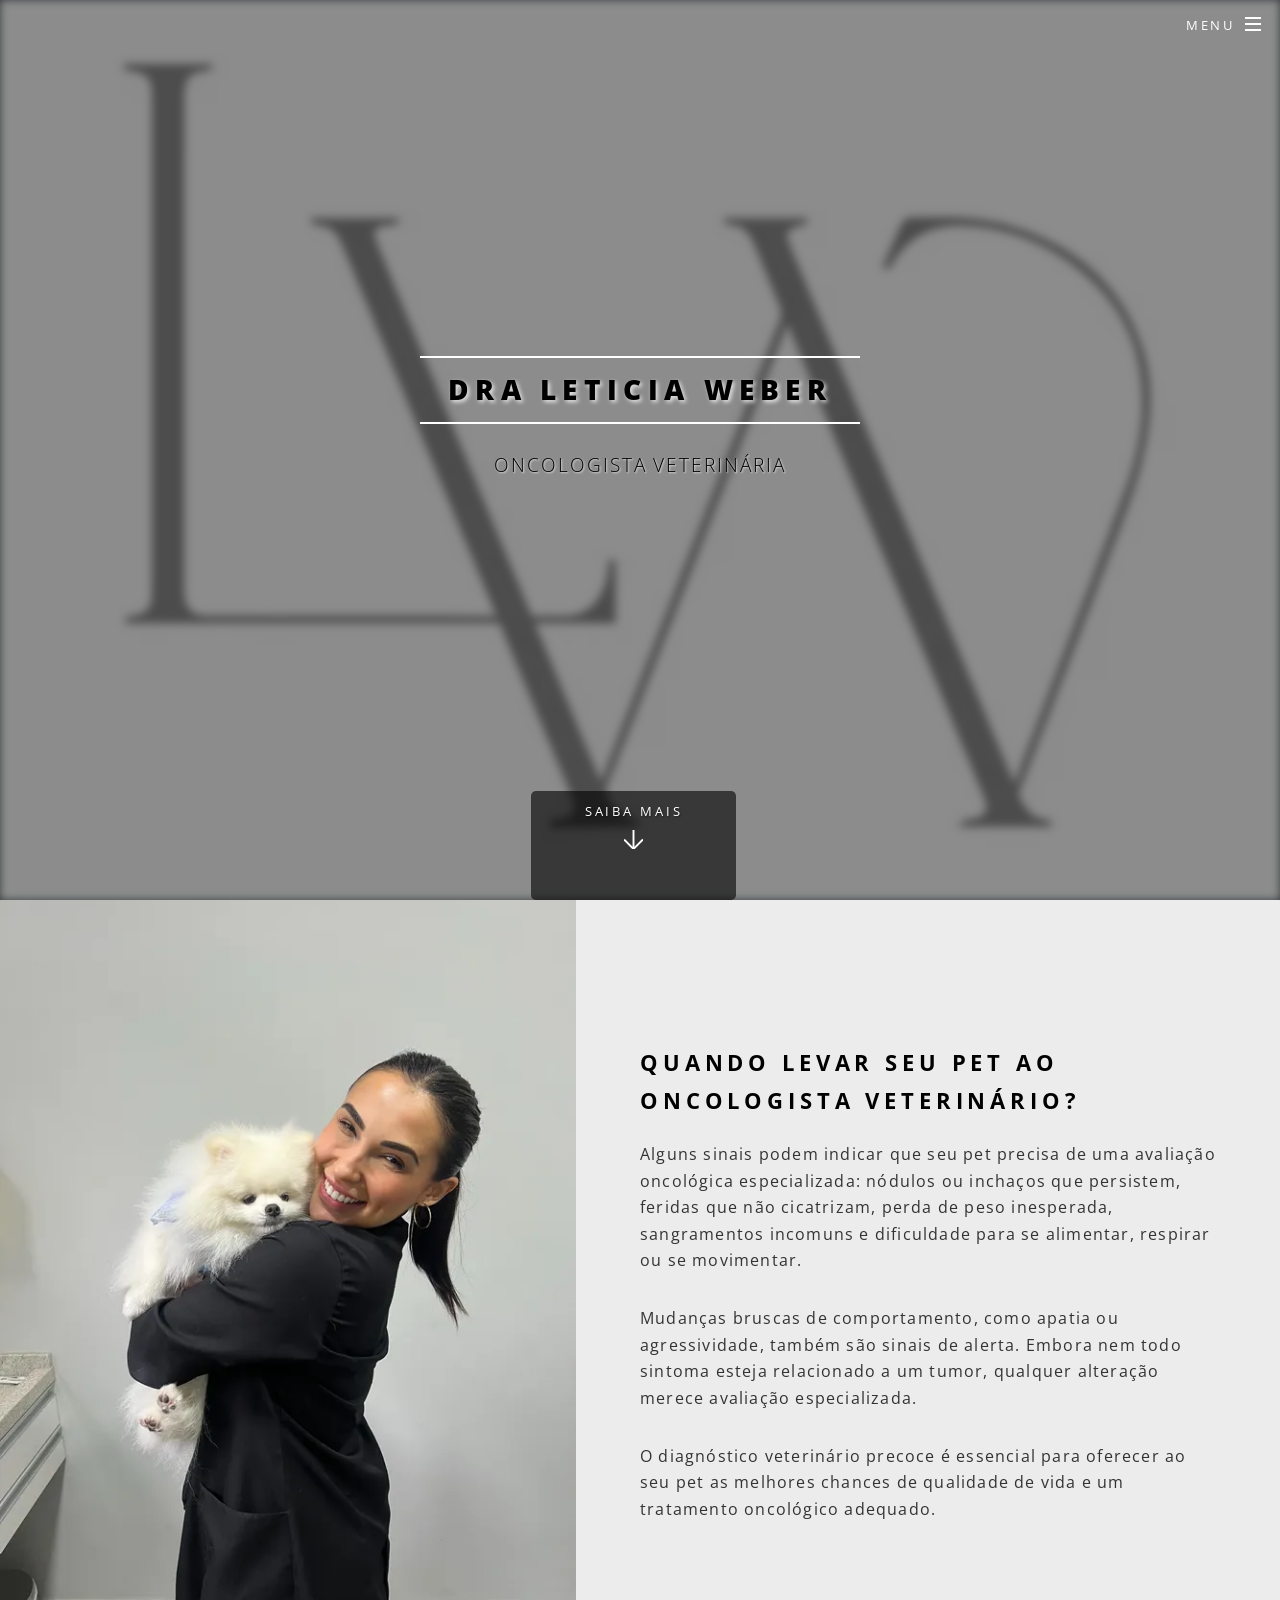
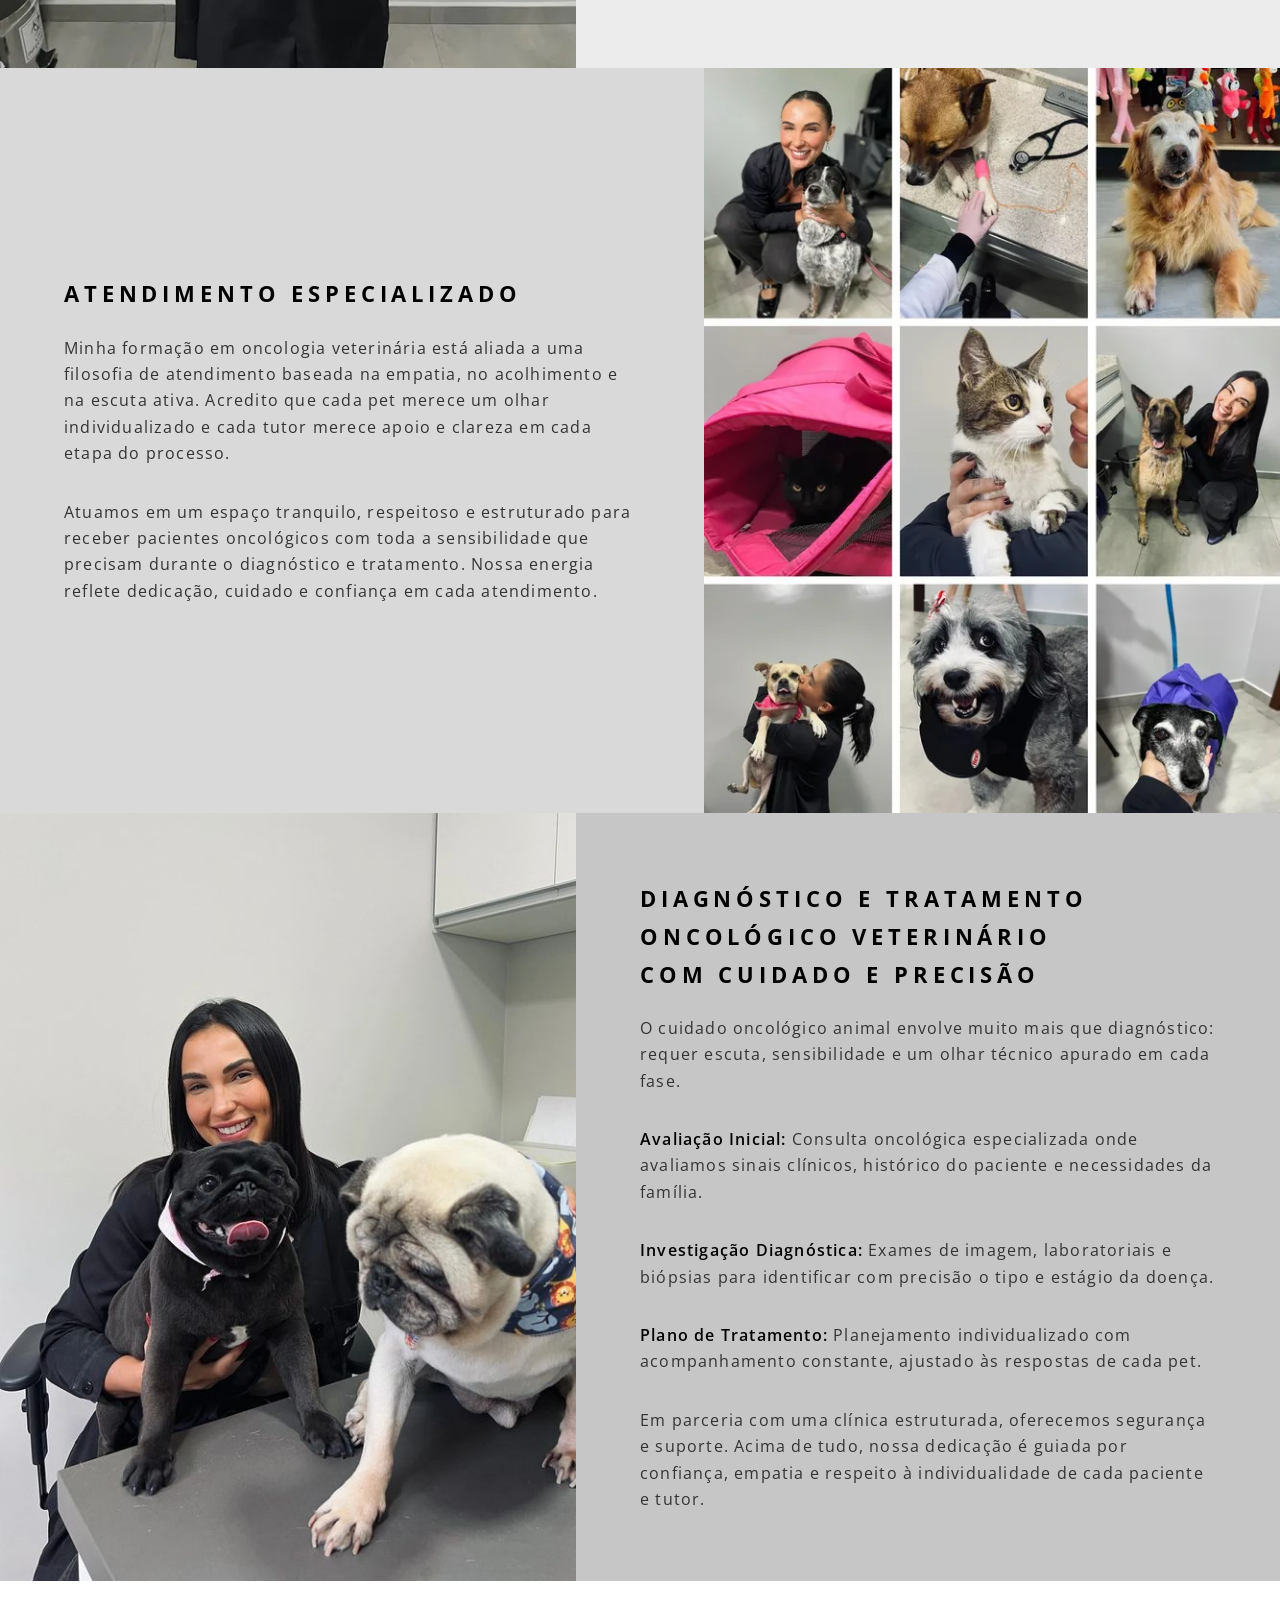
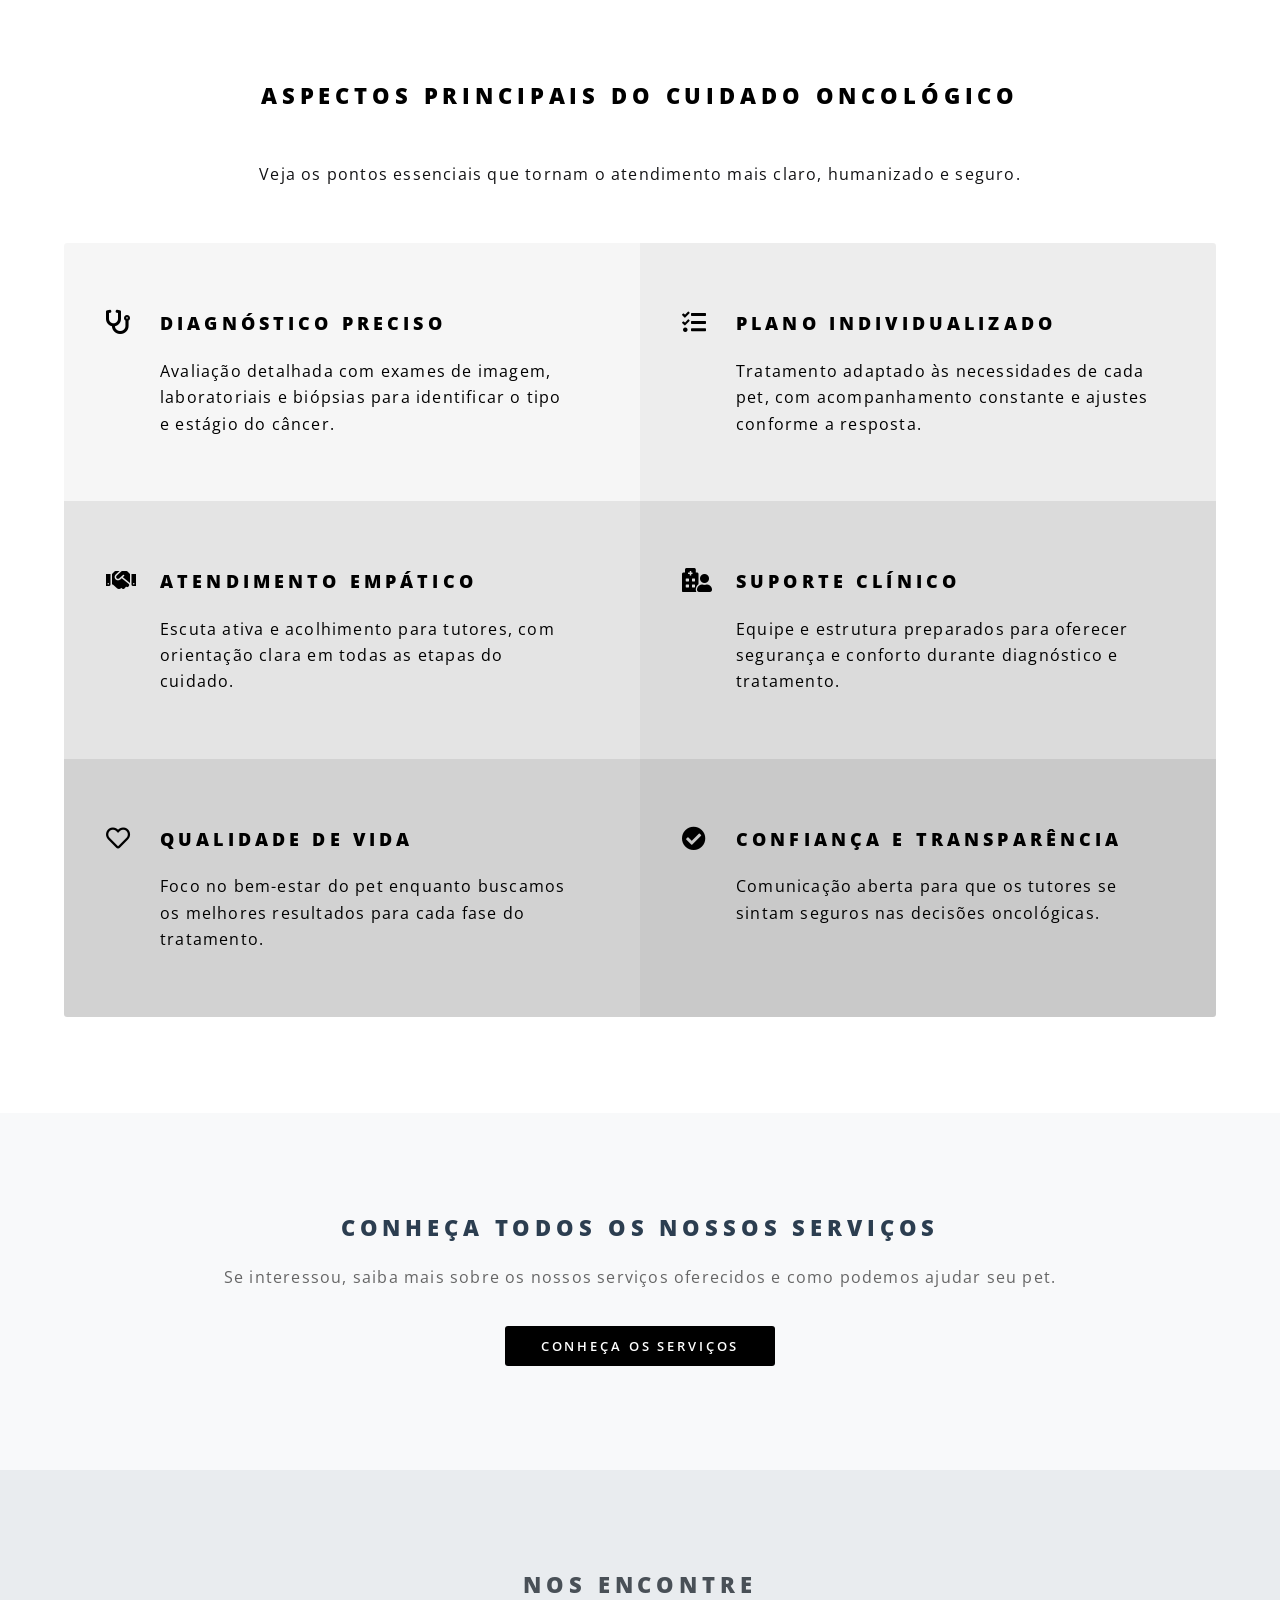
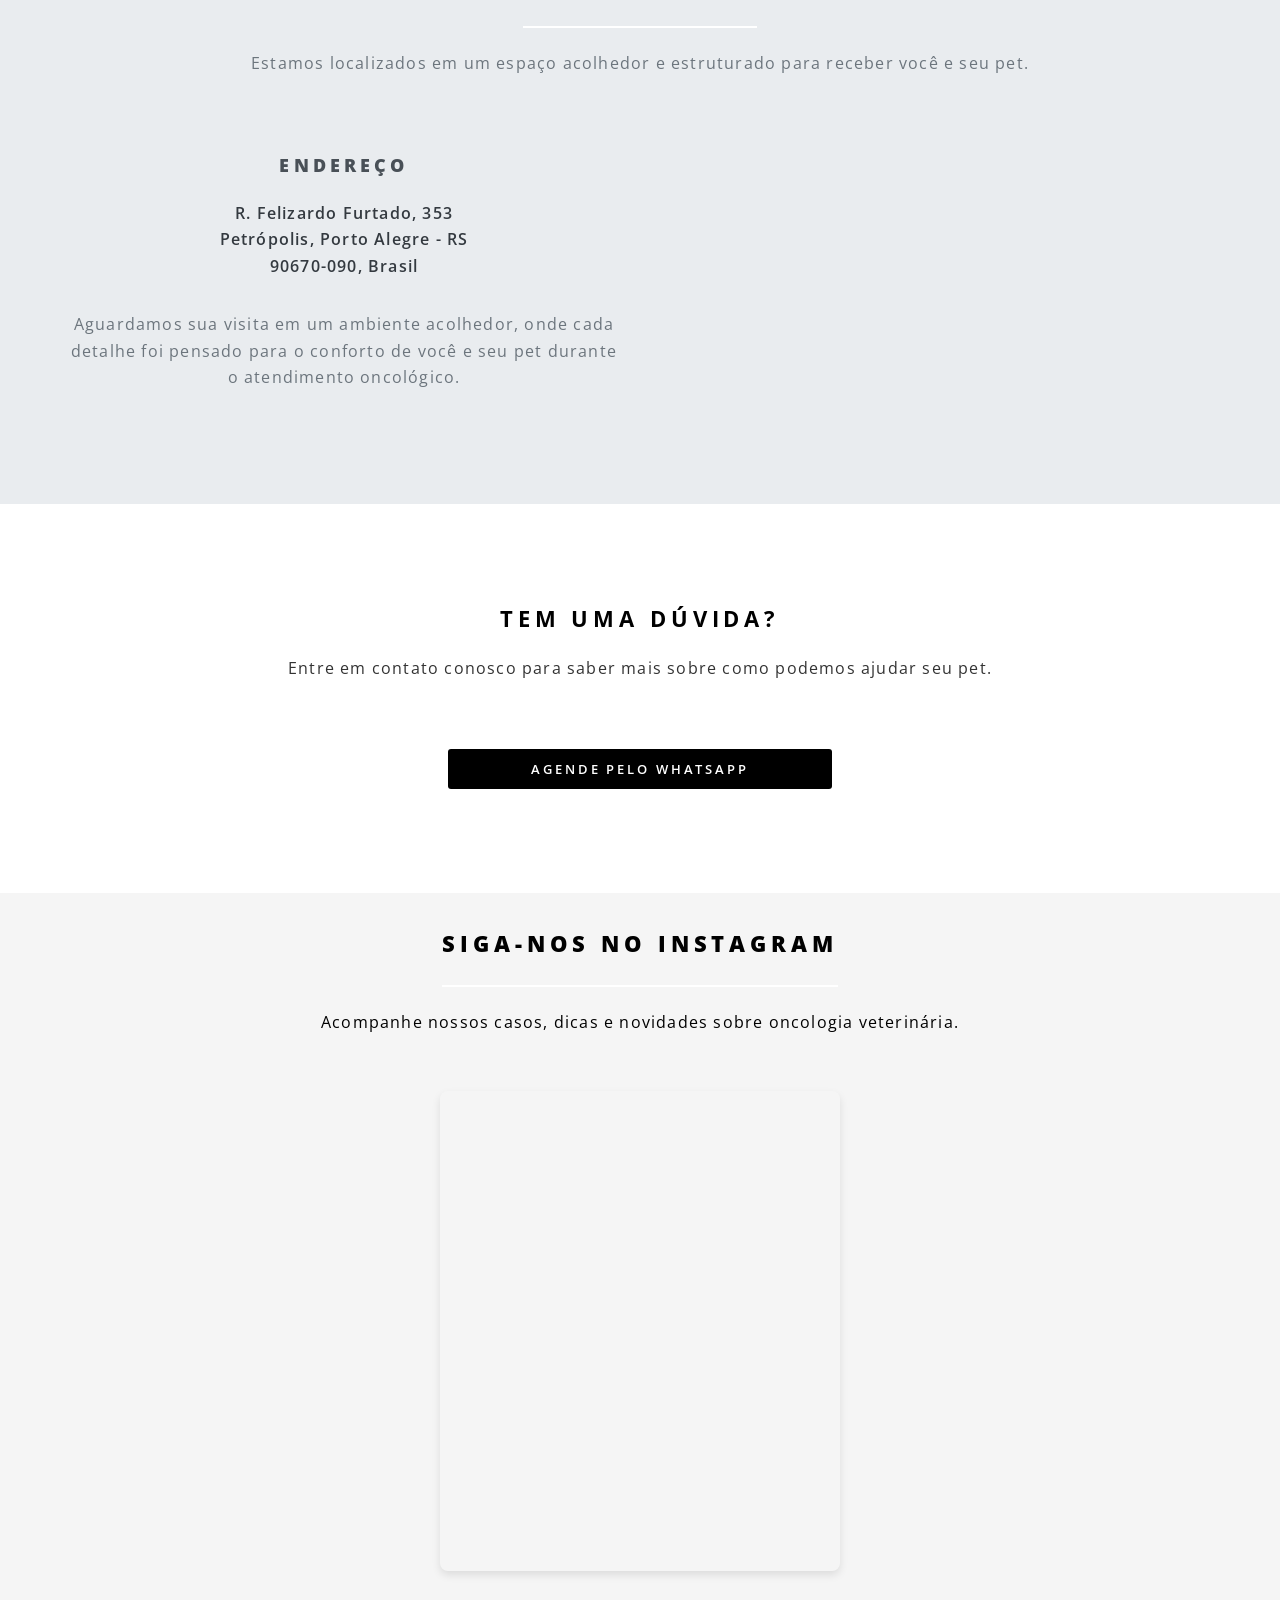
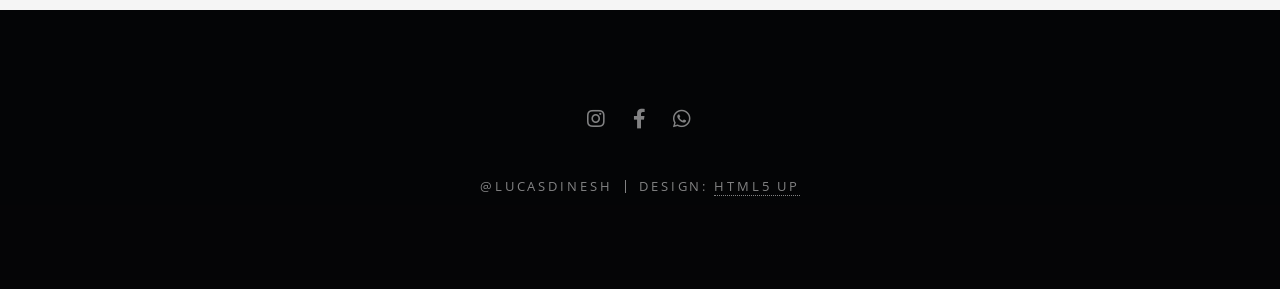
<file: index.html>
<!DOCTYPE HTML>
<!--
	Spectral by HTML5 UP
	html5up.net | @ajlkn
	Free for personal and commercial use under the CCA 3.0 license (html5up.net/license)
-->
<html>
	<head>
		<title>Início</title>
		<link rel="canonical" href="https://oncovetleticiaweber.com/" />
		<meta charset="utf-8" />
		<meta name="viewport" content="width=device-width, initial-scale=1, user-scalable=no" />
		<link rel="stylesheet" href="assets/css/main.css" />
		<noscript><link rel="stylesheet" href="assets/css/noscript.css" /></noscript>
	</head>
	<body class="landing is-preload">

		<!-- Page Wrapper -->
			<div id="page-wrapper">

				<!-- Header -->
					<header id="header" class="alt">
						<h1><a href="index.html">DRA LETICIA WEBER</a></h1>
						<nav id="nav">
							<ul>
								<li class="special">
									<a href="#menu" class="menuToggle"><span>Menu</span></a>
									<div id="menu">
										<ul>
											<li><a href="index.html">Início</a></li>
											<li><a href="generic.html">Serviços</a></li>
										</ul>
									</div>
								</li>
							</ul>
						</nav>
					</header>

				<!-- Banner -->
					<section id="banner">
						<div class="inner">
							<h2>DRA LETICIA WEBER</h2>
							<p>ONCOLOGISTA VETERINÁRIA<br /><br/></p>
						</div>
						<a href="#two" class="more scrolly">SAIBA MAIS</a>
					</section>

				<!-- Two -->
					<section id="two" class="wrapper alt style2">
						<section class="spotlight">
							<div class="image"><img src="images/image1.jpeg" alt="" /></div><div class="content">
								<h2>Quando Levar seu Pet ao <br />
								Oncologista Veterinário?</h2>
							<p>Alguns sinais podem indicar que seu pet precisa de uma avaliação oncológica especializada: nódulos ou inchaços que persistem, feridas que não cicatrizam, perda de peso inesperada, sangramentos incomuns e dificuldade para se alimentar, respirar ou se movimentar.</p>
							<p>Mudanças bruscas de comportamento, como apatia ou agressividade, também são sinais de alerta. Embora nem todo sintoma esteja relacionado a um tumor, qualquer alteração merece avaliação especializada.</p>
							<p>O diagnóstico veterinário precoce é essencial para oferecer ao seu pet as melhores chances de qualidade de vida e um tratamento oncológico adequado.</p>
							</div>
						</section>
						<section class="spotlight">
							<div class="image"><img src="images/image2.png" alt="" /></div><div class="content">
								<h2>Atendimento Especializado</h2>
							<p>Minha formação em oncologia veterinária está aliada a uma filosofia de atendimento baseada na empatia, no acolhimento e na escuta ativa. Acredito que cada pet merece um olhar individualizado e cada tutor merece apoio e clareza em cada etapa do processo.</p>
							<p>Atuamos em um espaço tranquilo, respeitoso e estruturado para receber pacientes oncológicos com toda a sensibilidade que precisam durante o diagnóstico e tratamento. Nossa energia reflete dedicação, cuidado e confiança em cada atendimento.</p>
							</div>
						</section>
						<section class="spotlight">
							<div class="image"><img src="images/image3.jpg" alt="" /></div><div class="content">
								<h2>Diagnóstico e Tratamento Oncológico Veterinário<br />
								com Cuidado e Precisão</h2>
								<p>O cuidado oncológico animal envolve muito mais que diagnóstico: requer escuta, sensibilidade e um olhar técnico apurado em cada fase.</p>
								<p><strong>Avaliação Inicial:</strong> Consulta oncológica especializada onde avaliamos sinais clínicos, histórico do paciente e necessidades da família.</p>
								<p><strong>Investigação Diagnóstica:</strong> Exames de imagem, laboratoriais e biópsias para identificar com precisão o tipo e estágio da doença.</p>
								<p><strong>Plano de Tratamento:</strong> Planejamento individualizado com acompanhamento constante, ajustado às respostas de cada pet.</p>
								<p>Em parceria com uma clínica estruturada, oferecemos segurança e suporte. Acima de tudo, nossa dedicação é guiada por confiança, empatia e respeito à individualidade de cada paciente e tutor.</p>
							</div>
						</section>
					</section>

				<!-- Three -->
					<section id="three" class="wrapper style3 special">
						<div class="inner">
							<header class="major">
							<h2>Aspectos principais do cuidado oncológico</h2>
							<p>Veja os pontos essenciais que tornam o atendimento mais claro, humanizado e seguro.</p>
						</header>
						<ul class="features">
						<li class="icon solid fa-stethoscope">
								<h3>Diagnóstico preciso</h3>
								<p>Avaliação detalhada com exames de imagem, laboratoriais e biópsias para identificar o tipo e estágio do câncer.</p>
							</li>
						<li class="icon solid fa-tasks">
								<h3>Plano individualizado</h3>
								<p>Tratamento adaptado às necessidades de cada pet, com acompanhamento constante e ajustes conforme a resposta.</p>
							</li>
						<li class="icon solid fa-handshake">
								<h3>Atendimento empático</h3>
								<p>Escuta ativa e acolhimento para tutores, com orientação clara em todas as etapas do cuidado.</p>
							</li>
						<li class="icon solid fa-hospital-user">
								<h3>Suporte clínico</h3>
								<p>Equipe e estrutura preparados para oferecer segurança e conforto durante diagnóstico e tratamento.</p>
							</li>
							<li class="icon fa-heart">
								<h3>Qualidade de vida</h3>
								<p>Foco no bem-estar do pet enquanto buscamos os melhores resultados para cada fase do tratamento.</p>
							</li>
						<li class="icon solid fa-check-circle">
								<h3>Confiança e transparência</h3>
								<p>Comunicação aberta para que os tutores se sintam seguros nas decisões oncológicas.</p>
							</li>
						</ul>
					</div>
				</section>

		<!-- Services CTA -->
			<section id="services" class="wrapper style4">
				<div class="inner">
					<header>
						<h2>Conheça todos os nossos serviços</h2>
						<p>Se interessou, saiba mais sobre os nossos serviços oferecidos e como podemos ajudar seu pet.</p>
					</header>
					<ul class="actions stacked">
								<li><a href="generic.html" class="button fit primary">Conheça os Serviços</a></li>
							</ul>
						</div>
					</section>

		<!-- Location -->
			<section id="location" class="wrapper style3 special">
				<div class="inner">
					<header class="major">
						<h2>Nos encontre</h2>
						<p>Estamos localizados em um espaço acolhedor e estruturado para receber você e seu pet.</p>
					</header>
					<div style="display: flex; gap: 2em; align-items: center;">
						<div style="flex: 1;">
							<h3>Endereço</h3>
							<p>
								<strong>R. Felizardo Furtado, 353<br />
								Petrópolis, Porto Alegre - RS<br />
								90670-090, Brasil</strong>
							</p>
							<p>Aguardamos sua visita em um ambiente acolhedor, onde cada detalhe foi pensado para o conforto de você e seu pet durante o atendimento oncológico.</p>
						</div>
						<div style="flex: 1;">
							<iframe width="100%" height="300" frameborder="0" style="border:0" src="https://www.google.com/maps/embed?pb=!1m18!1m12!1m3!1d3454.1234567890123!2d-51.2302!3d-30.0346!2m3!1f0!2f0!3f0!3m2!1i1024!2i768!4f13.1!3m3!1m2!1s0x951979b9b9b9b9b9%3A0x1234567890abcdef!2sR.%20Felizardo%20Furtado%2C%20353%20-%20Petr%C3%B3polis%2C%20Porto%20Alegre%20-%20RS%2C%2090670-090%2C%20Brasil!5e0!3m2!1sen!2sbr!4v1699999999999!5m2!1sen!2sbr" allowfullscreen="" loading="lazy" referrerpolicy="no-referrer-when-downgrade"></iframe>
						</div>
					</div>
				</div>
			</section>

		<!-- CTA -->
			<section id="cta" class="wrapper style4">
				<div class="inner">
					<header>
						<h2>Tem uma dúvida?</h2>
						<p>Entre em contato conosco para saber mais sobre como podemos ajudar seu pet.</p>
					</header>
					<ul class="actions stacked">
								<li><a href="https://api.whatsapp.com/send/?phone=55980260944&text&type=phone_number&app_absent=0" class="button fit primary" target="_blank">Agende pelo WhatsApp</a></li>
							</ul>
						</div>
					</section>

				<!-- Instagram Feed -->
					<section id="instagram" class="wrapper style3 special">
						<div class="inner">
							<header class="major">
								<h2>Siga-nos no Instagram</h2>
								<p>Acompanhe nossos casos, dicas e novidades sobre oncologia veterinária.</p>
							</header>
							<div style="text-align: center;">
								<iframe src="https://www.instagram.com/mvleticiaweber/embed" width="400" height="480" frameborder="0" scrolling="no" allowtransparency="true"></iframe>
							</div>
						</div>
					</section>

				<!-- Footer -->
					<footer id="footer">
						<ul class="icons">
							<li><a href="https://www.instagram.com/mvleticiaweber" class="icon brands fa-instagram" target="_blank"><span class="label">Instagram</span></a></li>
							<li><a href="https://www.facebook.com/profile.php?id=61574846265201&mibextid=wwXIfr&rdid=3zEMGn1OZhWXP4Z6&share_url=https%3A%2F%2Fwww.facebook.com%2Fshare%2F18waZgzM1r%2F%3Fmibextid%3DwwXIfr" class="icon brands fa-facebook-f" target="_blank"><span class="label">Facebook</span></a></li>
							<li><a href="https://api.whatsapp.com/send/?phone=5551980260944&text&type=phone_number&app_absent=0" class="icon brands fa-whatsapp" target="_blank"><span class="label">WhatsApp</span></a></li>
						</ul>
						<ul class="copyright">
							<li>@lucasdinesh</li><li>Design: <a href="http://html5up.net">HTML5 UP</a></li>
						</ul>
					</footer>

			</div>

		<!-- Scripts -->
			<script src="assets/js/jquery.min.js"></script>
			<script src="assets/js/jquery.scrollex.min.js"></script>
			<script src="assets/js/jquery.scrolly.min.js"></script>
			<script src="assets/js/browser.min.js"></script>
			<script src="assets/js/breakpoints.min.js"></script>
			<script src="assets/js/util.js"></script>
			<script src="assets/js/main.js"></script>

	</body>
</html>
</file>
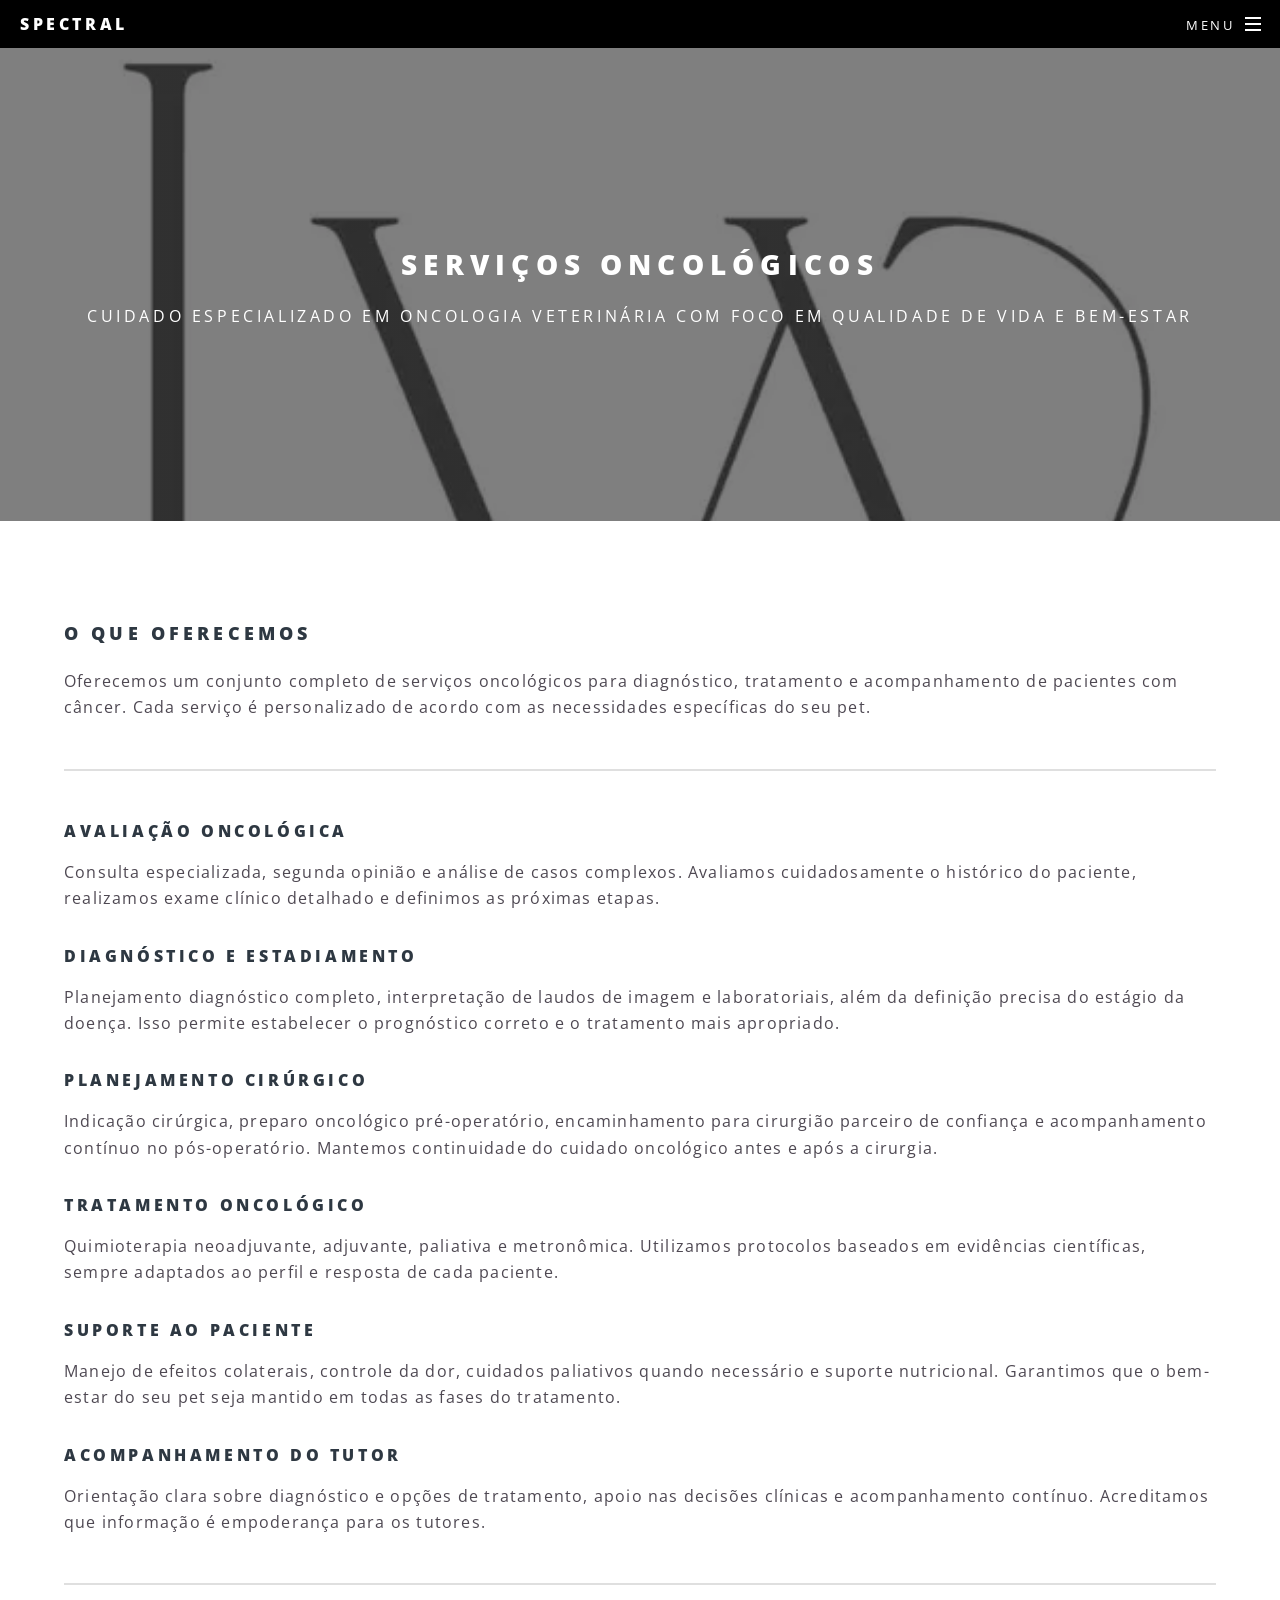
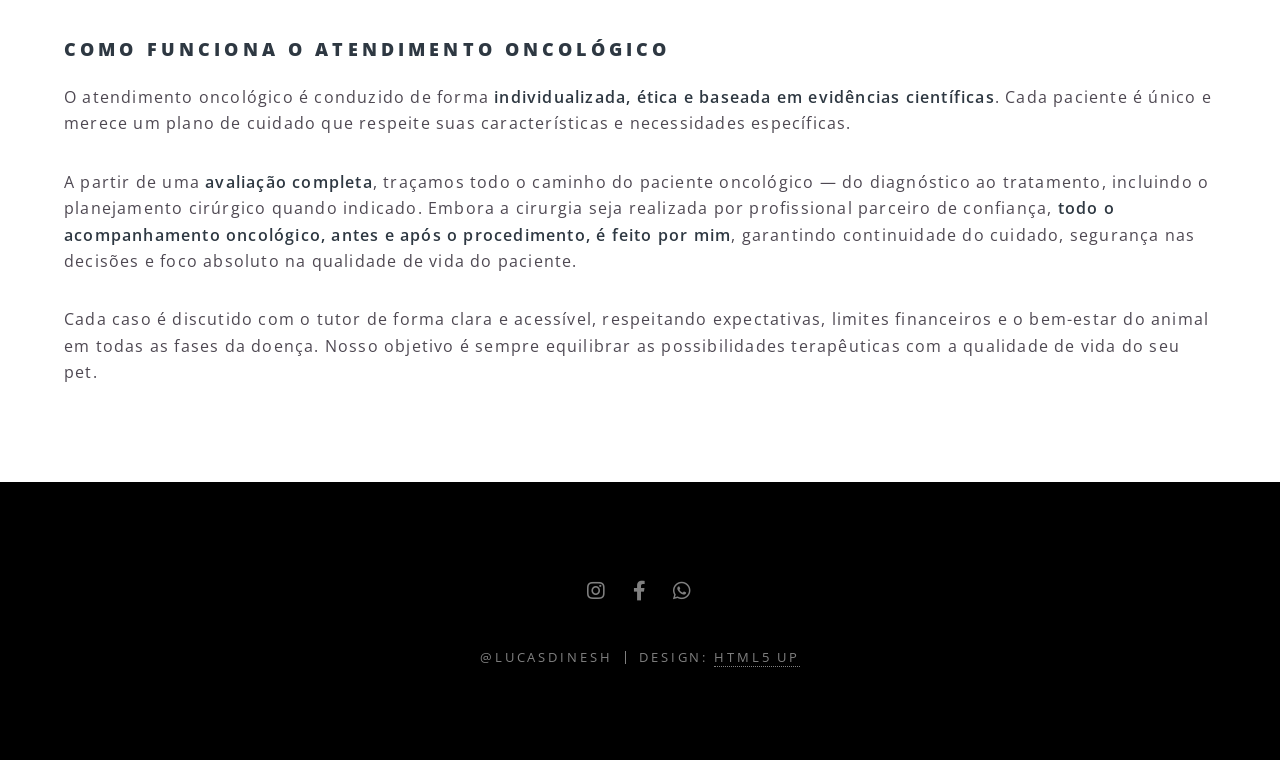
<file: generic.html>
<!DOCTYPE HTML>
<!--
	Spectral by HTML5 UP
	html5up.net | @ajlkn
	Free for personal and commercial use under the CCA 3.0 license (html5up.net/license)
-->
<html>
	<head>
		<title>Serviços</title>
		<meta charset="utf-8" />
		<meta name="viewport" content="width=device-width, initial-scale=1, user-scalable=no" />
		<link rel="stylesheet" href="assets/css/main.css" />
		<noscript><link rel="stylesheet" href="assets/css/noscript.css" /></noscript>
	</head>
	<body class="is-preload">

		<!-- Page Wrapper -->
			<div id="page-wrapper">

				<!-- Header -->
					<header id="header">
						<h1><a href="index.html">Spectral</a></h1>
						<nav id="nav">
							<ul>
								<li class="special">
									<a href="#menu" class="menuToggle"><span>Menu</span></a>
									<div id="menu">
										<ul>
											<li><a href="index.html">Início</a></li>
											<li><a href="generic.html">Serviços</a></li>
										</ul>
									</div>
								</li>
							</ul>
						</nav>
					</header>

				<!-- Main -->
					<article id="main">
						<header>
							<h2>Serviços Oncológicos</h2>
							<p>Cuidado especializado em oncologia veterinária com foco em qualidade de vida e bem-estar</p>
						</header>
						<section class="wrapper style5">
							<div class="inner">

								<h3>O que oferecemos</h3>
								<p>Oferecemos um conjunto completo de serviços oncológicos para diagnóstico, tratamento e acompanhamento de pacientes com câncer. Cada serviço é personalizado de acordo com as necessidades específicas do seu pet.</p>

								<hr />

								<h4>Avaliação Oncológica</h4>
								<p>Consulta especializada, segunda opinião e análise de casos complexos. Avaliamos cuidadosamente o histórico do paciente, realizamos exame clínico detalhado e definimos as próximas etapas.</p>

								<h4>Diagnóstico e Estadiamento</h4>
								<p>Planejamento diagnóstico completo, interpretação de laudos de imagem e laboratoriais, além da definição precisa do estágio da doença. Isso permite estabelecer o prognóstico correto e o tratamento mais apropriado.</p>

								<h4>Planejamento Cirúrgico</h4>
								<p>Indicação cirúrgica, preparo oncológico pré-operatório, encaminhamento para cirurgião parceiro de confiança e acompanhamento contínuo no pós-operatório. Mantemos continuidade do cuidado oncológico antes e após a cirurgia.</p>

								<h4>Tratamento Oncológico</h4>
								<p>Quimioterapia neoadjuvante, adjuvante, paliativa e metronômica. Utilizamos protocolos baseados em evidências científicas, sempre adaptados ao perfil e resposta de cada paciente.</p>

								<h4>Suporte ao Paciente</h4>
								<p>Manejo de efeitos colaterais, controle da dor, cuidados paliativos quando necessário e suporte nutricional. Garantimos que o bem-estar do seu pet seja mantido em todas as fases do tratamento.</p>

								<h4>Acompanhamento do Tutor</h4>
								<p>Orientação clara sobre diagnóstico e opções de tratamento, apoio nas decisões clínicas e acompanhamento contínuo. Acreditamos que informação é empoderança para os tutores.</p>

								<hr />

								<h3>Como funciona o atendimento oncológico</h3>
								<p>O atendimento oncológico é conduzido de forma <strong>individualizada, ética e baseada em evidências científicas</strong>. Cada paciente é único e merece um plano de cuidado que respeite suas características e necessidades específicas.</p>

								<p>A partir de uma <strong>avaliação completa</strong>, traçamos todo o caminho do paciente oncológico — do diagnóstico ao tratamento, incluindo o planejamento cirúrgico quando indicado. Embora a cirurgia seja realizada por profissional parceiro de confiança, <strong>todo o acompanhamento oncológico, antes e após o procedimento, é feito por mim</strong>, garantindo continuidade do cuidado, segurança nas decisões e foco absoluto na qualidade de vida do paciente.</p>

								<p>Cada caso é discutido com o tutor de forma clara e acessível, respeitando expectativas, limites financeiros e o bem-estar do animal em todas as fases da doença. Nosso objetivo é sempre equilibrar as possibilidades terapêuticas com a qualidade de vida do seu pet.</p>

							</div>
						</section>
					</article>

				<!-- Footer -->
					<footer id="footer">
						<ul class="icons">
							<li><a href="https://www.instagram.com/mvleticiaweber" class="icon brands fa-instagram" target="_blank"><span class="label">Instagram</span></a></li>
							<li><a href="https://www.facebook.com/profile.php?id=61574846265201&mibextid=wwXIfr&rdid=3zEMGn1OZhWXP4Z6&share_url=https%3A%2F%2Fwww.facebook.com%2Fshare%2F18waZgzM1r%2F%3Fmibextid%3DwwXIfr" class="icon brands fa-facebook-f" target="_blank"><span class="label">Facebook</span></a></li>
							<li><a href="https://api.whatsapp.com/send/?phone=5551980260944&text&type=phone_number&app_absent=0" class="icon brands fa-whatsapp" target="_blank"><span class="label">WhatsApp</span></a></li>
						</ul>
						<ul class="copyright">
							<li>@lucasdinesh</li><li>Design: <a href="http://html5up.net">HTML5 UP</a></li>
						</ul>
					</footer>

			</div>

		<!-- Scripts -->
			<script src="assets/js/jquery.min.js"></script>
			<script src="assets/js/jquery.scrollex.min.js"></script>
			<script src="assets/js/jquery.scrolly.min.js"></script>
			<script src="assets/js/browser.min.js"></script>
			<script src="assets/js/breakpoints.min.js"></script>
			<script src="assets/js/util.js"></script>
			<script src="assets/js/main.js"></script>

	</body>
</html>
</file>
<file: assets/css/noscript.css>
/*
	Spectral by HTML5 UP
	html5up.net | @ajlkn
	Free for personal and commercial use under the CCA 3.0 license (html5up.net/license)
*/

/* Banner */

	body.is-preload #banner h2 {
		-moz-transform: none;
		-webkit-transform: none;
		-ms-transform: none;
		transform: none;
		opacity: 1;
	}

		body.is-preload #banner h2:before, body.is-preload #banner h2:after {
			width: 100%;
		}

	body.is-preload #banner .more {
		-moz-transform: none;
		-webkit-transform: none;
		-ms-transform: none;
		transform: none;
		opacity: 1;
	}

	body.is-preload #banner:after {
		opacity: 0;
	}
</file>
<file: assets/css/main.css>
@import url(fontawesome-all.min.css);
@import url("https://fonts.googleapis.com/css?family=Open+Sans:400,400italic,600,600italic,800,800italic");

/*
	Spectral by HTML5 UP
	html5up.net | @ajlkn
	Free for personal and commercial use under the CCA 3.0 license (html5up.net/license)
*/

html, body, div, span, applet, object,
iframe, h1, h2, h3, h4, h5, h6, p, blockquote,
pre, a, abbr, acronym, address, big, cite,
code, del, dfn, em, img, ins, kbd, q, s, samp,
small, strike, strong, sub, sup, tt, var, b,
u, i, center, dl, dt, dd, ol, ul, li, fieldset,
form, label, legend, table, caption, tbody,
tfoot, thead, tr, th, td, article, aside,
canvas, details, embed, figure, figcaption,
footer, header, hgroup, menu, nav, output, ruby,
section, summary, time, mark, audio, video {
	margin: 0;
	padding: 0;
	border: 0;
	font-size: 100%;
	font: inherit;
	vertical-align: baseline;}

article, aside, details, figcaption, figure,
footer, header, hgroup, menu, nav, section {
	display: block;}

body {
	line-height: 1;
}

ol, ul {
	list-style: none;
}

blockquote, q {
	quotes: none;
}

	blockquote:before, blockquote:after, q:before, q:after {
		content: '';
		content: none;
	}

table {
	border-collapse: collapse;
	border-spacing: 0;
}

body {
	-webkit-text-size-adjust: none;
}

mark {
	background-color: transparent;
	color: inherit;
}

input::-moz-focus-inner {
	border: 0;
	padding: 0;
}

input, select, textarea {
	-moz-appearance: none;
	-webkit-appearance: none;
	-ms-appearance: none;
	appearance: none;
}

/* Basic */

	@-ms-viewport {
		width: device-width;
	}

	html {
		box-sizing: border-box;
	}

	*, *:before, *:after {
		box-sizing: inherit;
	}

	body {
		background: #2e3842;
	}

		body.is-preload *, body.is-preload *:before, body.is-preload *:after {
			-moz-animation: none !important;
			-webkit-animation: none !important;
			-ms-animation: none !important;
			animation: none !important;
			-moz-transition: none !important;
			-webkit-transition: none !important;
			-ms-transition: none !important;
			transition: none !important;
		}

	body, input, select, textarea {
		color: #fff;
		font-family: "Open Sans", Helvetica, sans-serif;
		font-size: 15pt;
		font-weight: 400;
		letter-spacing: 0.075em;
		line-height: 1.65em;
	}

		@media screen and (max-width: 1680px) {

			body, input, select, textarea {
				font-size: 13pt;
			}

		}

		@media screen and (max-width: 1280px) {

			body, input, select, textarea {
				font-size: 12pt;
			}

		}

		@media screen and (max-width: 736px) {

			body, input, select, textarea {
				font-size: 11pt;
				letter-spacing: 0.0375em;
			}

		}

	a {
		-moz-transition: color 0.2s ease, border-bottom-color 0.2s ease;
		-webkit-transition: color 0.2s ease, border-bottom-color 0.2s ease;
		-ms-transition: color 0.2s ease, border-bottom-color 0.2s ease;
		transition: color 0.2s ease, border-bottom-color 0.2s ease;
		border-bottom: dotted 1px;
		color: inherit;
		text-decoration: none;
	}

		a:hover {
			border-bottom-color: transparent;
		}

	strong, b {
		color: #020202;
		font-weight: 600;
	}

	em, i {
		font-style: italic;
	}

	p {
		margin: 0 0 2em 0;
	}

	h1, h2, h3, h4, h5, h6 {
		color: #fff;
		font-weight: 800;
		letter-spacing: 0.225em;
		line-height: 1em;
		margin: 0 0 1em 0;
		text-transform: uppercase;
	}

		h1 a, h2 a, h3 a, h4 a, h5 a, h6 a {
			color: inherit;
			text-decoration: none;
		}

	h2 {
		font-size: 1.35em;
		line-height: 1.75em;
	}

		@media screen and (max-width: 736px) {

			h2 {
				font-size: 1.1em;
				line-height: 1.65em;
			}

		}

	h3 {
		font-size: 1.15em;
		line-height: 1.75em;
	}

		@media screen and (max-width: 736px) {

			h3 {
				font-size: 1em;
				line-height: 1.65em;
			}

		}

	h4 {
		font-size: 1em;
		line-height: 1.5em;
	}

	h5 {
		font-size: 0.8em;
		line-height: 1.5em;
	}

	h6 {
		font-size: 0.7em;
		line-height: 1.5em;
	}

	sub {
		font-size: 0.8em;
		position: relative;
		top: 0.5em;
	}

	sup {
		font-size: 0.8em;
		position: relative;
		top: -0.5em;
	}

	hr {
		border: 0;
		border-bottom: solid 2px #fff;
		margin: 3em 0;
	}

		hr.major {
			margin: 4.5em 0;
		}

	blockquote {
		border-left: solid 4px #fff;
		font-style: italic;
		margin: 0 0 2em 0;
		padding: 0.5em 0 0.5em 2em;
	}

	code {
		background: rgba(144, 144, 144, 0.25);
		border-radius: 3px;
		font-family: "Courier New", monospace;
		font-size: 0.9em;
		letter-spacing: 0;
		margin: 0 0.25em;
		padding: 0.25em 0.65em;
	}

	pre {
		-webkit-overflow-scrolling: touch;
		font-family: "Courier New", monospace;
		font-size: 0.9em;
		margin: 0 0 2em 0;
	}

		pre code {
			display: block;
			line-height: 1.75em;
			padding: 1em 1.5em;
			overflow-x: auto;
		}

	.align-left {
		text-align: left;
	}

	.align-center {
		text-align: center;
	}

	.align-right {
		text-align: right;
	}

/* Row */

	.row {
		display: flex;
		flex-wrap: wrap;
		box-sizing: border-box;
		align-items: stretch;
	}

		.row > * {
			box-sizing: border-box;
		}

		.row.gtr-uniform > * > :last-child {
			margin-bottom: 0;
		}

		.row.aln-left {
			justify-content: flex-start;
		}

		.row.aln-center {
			justify-content: center;
		}

		.row.aln-right {
			justify-content: flex-end;
		}

		.row.aln-top {
			align-items: flex-start;
		}

		.row.aln-middle {
			align-items: center;
		}

		.row.aln-bottom {
			align-items: flex-end;
		}

		.row > .imp {
			order: -1;
		}

		.row > .col-1 {
			width: 8.33333%;
		}

		.row > .off-1 {
			margin-left: 8.33333%;
		}

		.row > .col-2 {
			width: 16.66667%;
		}

		.row > .off-2 {
			margin-left: 16.66667%;
		}

		.row > .col-3 {
			width: 25%;
		}

		.row > .off-3 {
			margin-left: 25%;
		}

		.row > .col-4 {
			width: 33.33333%;
		}

		.row > .off-4 {
			margin-left: 33.33333%;
		}

		.row > .col-5 {
			width: 41.66667%;
		}

		.row > .off-5 {
			margin-left: 41.66667%;
		}

		.row > .col-6 {
			width: 50%;
		}

		.row > .off-6 {
			margin-left: 50%;
		}

		.row > .col-7 {
			width: 58.33333%;
		}

		.row > .off-7 {
			margin-left: 58.33333%;
		}

		.row > .col-8 {
			width: 66.66667%;
		}

		.row > .off-8 {
			margin-left: 66.66667%;
		}

		.row > .col-9 {
			width: 75%;
		}

		.row > .off-9 {
			margin-left: 75%;
		}

		.row > .col-10 {
			width: 83.33333%;
		}

		.row > .off-10 {
			margin-left: 83.33333%;
		}

		.row > .col-11 {
			width: 91.66667%;
		}

		.row > .off-11 {
			margin-left: 91.66667%;
		}

		.row > .col-12 {
			width: 100%;
		}

		.row > .off-12 {
			margin-left: 100%;
		}

		.row.gtr-0 {
			margin-top: 0;
			margin-left: 0em;
		}

			.row.gtr-0 > * {
				padding: 0 0 0 0em;
			}

			.row.gtr-0.gtr-uniform {
				margin-top: 0em;
			}

				.row.gtr-0.gtr-uniform > * {
					padding-top: 0em;
				}

		.row.gtr-25 {
			margin-top: 0;
			margin-left: -0.375em;
		}

			.row.gtr-25 > * {
				padding: 0 0 0 0.375em;
			}

			.row.gtr-25.gtr-uniform {
				margin-top: -0.375em;
			}

				.row.gtr-25.gtr-uniform > * {
					padding-top: 0.375em;
				}

		.row.gtr-50 {
			margin-top: 0;
			margin-left: -0.75em;
		}

			.row.gtr-50 > * {
				padding: 0 0 0 0.75em;
			}

			.row.gtr-50.gtr-uniform {
				margin-top: -0.75em;
			}

				.row.gtr-50.gtr-uniform > * {
					padding-top: 0.75em;
				}

		.row {
			margin-top: 0;
			margin-left: -1.5em;
		}

			.row > * {
				padding: 0 0 0 1.5em;
			}

			.row.gtr-uniform {
				margin-top: -1.5em;
			}

				.row.gtr-uniform > * {
					padding-top: 1.5em;
				}

		.row.gtr-150 {
			margin-top: 0;
			margin-left: -2.25em;
		}

			.row.gtr-150 > * {
				padding: 0 0 0 2.25em;
			}

			.row.gtr-150.gtr-uniform {
				margin-top: -2.25em;
			}

				.row.gtr-150.gtr-uniform > * {
					padding-top: 2.25em;
				}

		.row.gtr-200 {
			margin-top: 0;
			margin-left: -3em;
		}

			.row.gtr-200 > * {
				padding: 0 0 0 3em;
			}

			.row.gtr-200.gtr-uniform {
				margin-top: -3em;
			}

				.row.gtr-200.gtr-uniform > * {
					padding-top: 3em;
				}

		@media screen and (max-width: 1680px) {

			.row {
				display: flex;
				flex-wrap: wrap;
				box-sizing: border-box;
				align-items: stretch;
			}

				.row > * {
					box-sizing: border-box;
				}

				.row.gtr-uniform > * > :last-child {
					margin-bottom: 0;
				}

				.row.aln-left {
					justify-content: flex-start;
				}

				.row.aln-center {
					justify-content: center;
				}

				.row.aln-right {
					justify-content: flex-end;
				}

				.row.aln-top {
					align-items: flex-start;
				}

				.row.aln-middle {
					align-items: center;
				}

				.row.aln-bottom {
					align-items: flex-end;
				}

				.row > .imp-xlarge {
					order: -1;
				}

				.row > .col-1-xlarge {
					width: 8.33333%;
				}

				.row > .off-1-xlarge {
					margin-left: 8.33333%;
				}

				.row > .col-2-xlarge {
					width: 16.66667%;
				}

				.row > .off-2-xlarge {
					margin-left: 16.66667%;
				}

				.row > .col-3-xlarge {
					width: 25%;
				}

				.row > .off-3-xlarge {
					margin-left: 25%;
				}

				.row > .col-4-xlarge {
					width: 33.33333%;
				}

				.row > .off-4-xlarge {
					margin-left: 33.33333%;
				}

				.row > .col-5-xlarge {
					width: 41.66667%;
				}

				.row > .off-5-xlarge {
					margin-left: 41.66667%;
				}

				.row > .col-6-xlarge {
					width: 50%;
				}

				.row > .off-6-xlarge {
					margin-left: 50%;
				}

				.row > .col-7-xlarge {
					width: 58.33333%;
				}

				.row > .off-7-xlarge {
					margin-left: 58.33333%;
				}

				.row > .col-8-xlarge {
					width: 66.66667%;
				}

				.row > .off-8-xlarge {
					margin-left: 66.66667%;
				}

				.row > .col-9-xlarge {
					width: 75%;
				}

				.row > .off-9-xlarge {
					margin-left: 75%;
				}

				.row > .col-10-xlarge {
					width: 83.33333%;
				}

				.row > .off-10-xlarge {
					margin-left: 83.33333%;
				}

				.row > .col-11-xlarge {
					width: 91.66667%;
				}

				.row > .off-11-xlarge {
					margin-left: 91.66667%;
				}

				.row > .col-12-xlarge {
					width: 100%;
				}

				.row > .off-12-xlarge {
					margin-left: 100%;
				}

				.row.gtr-0 {
					margin-top: 0;
					margin-left: 0em;
				}

					.row.gtr-0 > * {
						padding: 0 0 0 0em;
					}

					.row.gtr-0.gtr-uniform {
						margin-top: 0em;
					}

						.row.gtr-0.gtr-uniform > * {
							padding-top: 0em;
						}

				.row.gtr-25 {
					margin-top: 0;
					margin-left: -0.375em;
				}

					.row.gtr-25 > * {
						padding: 0 0 0 0.375em;
					}

					.row.gtr-25.gtr-uniform {
						margin-top: -0.375em;
					}

						.row.gtr-25.gtr-uniform > * {
							padding-top: 0.375em;
						}

				.row.gtr-50 {
					margin-top: 0;
					margin-left: -0.75em;
				}

					.row.gtr-50 > * {
						padding: 0 0 0 0.75em;
					}

					.row.gtr-50.gtr-uniform {
						margin-top: -0.75em;
					}

						.row.gtr-50.gtr-uniform > * {
							padding-top: 0.75em;
						}

				.row {
					margin-top: 0;
					margin-left: -1.5em;
				}

					.row > * {
						padding: 0 0 0 1.5em;
					}

					.row.gtr-uniform {
						margin-top: -1.5em;
					}

						.row.gtr-uniform > * {
							padding-top: 1.5em;
						}

				.row.gtr-150 {
					margin-top: 0;
					margin-left: -2.25em;
				}

					.row.gtr-150 > * {
						padding: 0 0 0 2.25em;
					}

					.row.gtr-150.gtr-uniform {
						margin-top: -2.25em;
					}

						.row.gtr-150.gtr-uniform > * {
							padding-top: 2.25em;
						}

				.row.gtr-200 {
					margin-top: 0;
					margin-left: -3em;
				}

					.row.gtr-200 > * {
						padding: 0 0 0 3em;
					}

					.row.gtr-200.gtr-uniform {
						margin-top: -3em;
					}

						.row.gtr-200.gtr-uniform > * {
							padding-top: 3em;
						}

		}

		@media screen and (max-width: 1280px) {

			.row {
				display: flex;
				flex-wrap: wrap;
				box-sizing: border-box;
				align-items: stretch;
			}

				.row > * {
					box-sizing: border-box;
				}

				.row.gtr-uniform > * > :last-child {
					margin-bottom: 0;
				}

				.row.aln-left {
					justify-content: flex-start;
				}

				.row.aln-center {
					justify-content: center;
				}

				.row.aln-right {
					justify-content: flex-end;
				}

				.row.aln-top {
					align-items: flex-start;
				}

				.row.aln-middle {
					align-items: center;
				}

				.row.aln-bottom {
					align-items: flex-end;
				}

				.row > .imp-large {
					order: -1;
				}

				.row > .col-1-large {
					width: 8.33333%;
				}

				.row > .off-1-large {
					margin-left: 8.33333%;
				}

				.row > .col-2-large {
					width: 16.66667%;
				}

				.row > .off-2-large {
					margin-left: 16.66667%;
				}

				.row > .col-3-large {
					width: 25%;
				}

				.row > .off-3-large {
					margin-left: 25%;
				}

				.row > .col-4-large {
					width: 33.33333%;
				}

				.row > .off-4-large {
					margin-left: 33.33333%;
				}

				.row > .col-5-large {
					width: 41.66667%;
				}

				.row > .off-5-large {
					margin-left: 41.66667%;
				}

				.row > .col-6-large {
					width: 50%;
				}

				.row > .off-6-large {
					margin-left: 50%;
				}

				.row > .col-7-large {
					width: 58.33333%;
				}

				.row > .off-7-large {
					margin-left: 58.33333%;
				}

				.row > .col-8-large {
					width: 66.66667%;
				}

				.row > .off-8-large {
					margin-left: 66.66667%;
				}

				.row > .col-9-large {
					width: 75%;
				}

				.row > .off-9-large {
					margin-left: 75%;
				}

				.row > .col-10-large {
					width: 83.33333%;
				}

				.row > .off-10-large {
					margin-left: 83.33333%;
				}

				.row > .col-11-large {
					width: 91.66667%;
				}

				.row > .off-11-large {
					margin-left: 91.66667%;
				}

				.row > .col-12-large {
					width: 100%;
				}

				.row > .off-12-large {
					margin-left: 100%;
				}

				.row.gtr-0 {
					margin-top: 0;
					margin-left: 0em;
				}

					.row.gtr-0 > * {
						padding: 0 0 0 0em;
					}

					.row.gtr-0.gtr-uniform {
						margin-top: 0em;
					}

						.row.gtr-0.gtr-uniform > * {
							padding-top: 0em;
						}

				.row.gtr-25 {
					margin-top: 0;
					margin-left: -0.375em;
				}

					.row.gtr-25 > * {
						padding: 0 0 0 0.375em;
					}

					.row.gtr-25.gtr-uniform {
						margin-top: -0.375em;
					}

						.row.gtr-25.gtr-uniform > * {
							padding-top: 0.375em;
						}

				.row.gtr-50 {
					margin-top: 0;
					margin-left: -0.75em;
				}

					.row.gtr-50 > * {
						padding: 0 0 0 0.75em;
					}

					.row.gtr-50.gtr-uniform {
						margin-top: -0.75em;
					}

						.row.gtr-50.gtr-uniform > * {
							padding-top: 0.75em;
						}

				.row {
					margin-top: 0;
					margin-left: -1.5em;
				}

					.row > * {
						padding: 0 0 0 1.5em;
					}

					.row.gtr-uniform {
						margin-top: -1.5em;
					}

						.row.gtr-uniform > * {
							padding-top: 1.5em;
						}

				.row.gtr-150 {
					margin-top: 0;
					margin-left: -2.25em;
				}

					.row.gtr-150 > * {
						padding: 0 0 0 2.25em;
					}

					.row.gtr-150.gtr-uniform {
						margin-top: -2.25em;
					}

						.row.gtr-150.gtr-uniform > * {
							padding-top: 2.25em;
						}

				.row.gtr-200 {
					margin-top: 0;
					margin-left: -3em;
				}

					.row.gtr-200 > * {
						padding: 0 0 0 3em;
					}

					.row.gtr-200.gtr-uniform {
						margin-top: -3em;
					}

						.row.gtr-200.gtr-uniform > * {
							padding-top: 3em;
						}

		}

		@media screen and (max-width: 980px) {

			.row {
				display: flex;
				flex-wrap: wrap;
				box-sizing: border-box;
				align-items: stretch;
			}

				.row > * {
					box-sizing: border-box;
				}

				.row.gtr-uniform > * > :last-child {
					margin-bottom: 0;
				}

				.row.aln-left {
					justify-content: flex-start;
				}

				.row.aln-center {
					justify-content: center;
				}

				.row.aln-right {
					justify-content: flex-end;
				}

				.row.aln-top {
					align-items: flex-start;
				}

				.row.aln-middle {
					align-items: center;
				}

				.row.aln-bottom {
					align-items: flex-end;
				}

				.row > .imp-medium {
					order: -1;
				}

				.row > .col-1-medium {
					width: 8.33333%;
				}

				.row > .off-1-medium {
					margin-left: 8.33333%;
				}

				.row > .col-2-medium {
					width: 16.66667%;
				}

				.row > .off-2-medium {
					margin-left: 16.66667%;
				}

				.row > .col-3-medium {
					width: 25%;
				}

				.row > .off-3-medium {
					margin-left: 25%;
				}

				.row > .col-4-medium {
					width: 33.33333%;
				}

				.row > .off-4-medium {
					margin-left: 33.33333%;
				}

				.row > .col-5-medium {
					width: 41.66667%;
				}

				.row > .off-5-medium {
					margin-left: 41.66667%;
				}

				.row > .col-6-medium {
					width: 50%;
				}

				.row > .off-6-medium {
					margin-left: 50%;
				}

				.row > .col-7-medium {
					width: 58.33333%;
				}

				.row > .off-7-medium {
					margin-left: 58.33333%;
				}

				.row > .col-8-medium {
					width: 66.66667%;
				}

				.row > .off-8-medium {
					margin-left: 66.66667%;
				}

				.row > .col-9-medium {
					width: 75%;
				}

				.row > .off-9-medium {
					margin-left: 75%;
				}

				.row > .col-10-medium {
					width: 83.33333%;
				}

				.row > .off-10-medium {
					margin-left: 83.33333%;
				}

				.row > .col-11-medium {
					width: 91.66667%;
				}

				.row > .off-11-medium {
					margin-left: 91.66667%;
				}

				.row > .col-12-medium {
					width: 100%;
				}

				.row > .off-12-medium {
					margin-left: 100%;
				}

				.row.gtr-0 {
					margin-top: 0;
					margin-left: 0em;
				}

					.row.gtr-0 > * {
						padding: 0 0 0 0em;
					}

					.row.gtr-0.gtr-uniform {
						margin-top: 0em;
					}

						.row.gtr-0.gtr-uniform > * {
							padding-top: 0em;
						}

				.row.gtr-25 {
					margin-top: 0;
					margin-left: -0.375em;
				}

					.row.gtr-25 > * {
						padding: 0 0 0 0.375em;
					}

					.row.gtr-25.gtr-uniform {
						margin-top: -0.375em;
					}

						.row.gtr-25.gtr-uniform > * {
							padding-top: 0.375em;
						}

				.row.gtr-50 {
					margin-top: 0;
					margin-left: -0.75em;
				}

					.row.gtr-50 > * {
						padding: 0 0 0 0.75em;
					}

					.row.gtr-50.gtr-uniform {
						margin-top: -0.75em;
					}

						.row.gtr-50.gtr-uniform > * {
							padding-top: 0.75em;
						}

				.row {
					margin-top: 0;
					margin-left: -1.5em;
				}

					.row > * {
						padding: 0 0 0 1.5em;
					}

					.row.gtr-uniform {
						margin-top: -1.5em;
					}

						.row.gtr-uniform > * {
							padding-top: 1.5em;
						}

				.row.gtr-150 {
					margin-top: 0;
					margin-left: -2.25em;
				}

					.row.gtr-150 > * {
						padding: 0 0 0 2.25em;
					}

					.row.gtr-150.gtr-uniform {
						margin-top: -2.25em;
					}

						.row.gtr-150.gtr-uniform > * {
							padding-top: 2.25em;
						}

				.row.gtr-200 {
					margin-top: 0;
					margin-left: -3em;
				}

					.row.gtr-200 > * {
						padding: 0 0 0 3em;
					}

					.row.gtr-200.gtr-uniform {
						margin-top: -3em;
					}

						.row.gtr-200.gtr-uniform > * {
							padding-top: 3em;
						}

		}

		@media screen and (max-width: 736px) {

			.row {
				display: flex;
				flex-wrap: wrap;
				box-sizing: border-box;
				align-items: stretch;
			}

				.row > * {
					box-sizing: border-box;
				}

				.row.gtr-uniform > * > :last-child {
					margin-bottom: 0;
				}

				.row.aln-left {
					justify-content: flex-start;
				}

				.row.aln-center {
					justify-content: center;
				}

				.row.aln-right {
					justify-content: flex-end;
				}

				.row.aln-top {
					align-items: flex-start;
				}

				.row.aln-middle {
					align-items: center;
				}

				.row.aln-bottom {
					align-items: flex-end;
				}

				.row > .imp-small {
					order: -1;
				}

				.row > .col-1-small {
					width: 8.33333%;
				}

				.row > .off-1-small {
					margin-left: 8.33333%;
				}

				.row > .col-2-small {
					width: 16.66667%;
				}

				.row > .off-2-small {
					margin-left: 16.66667%;
				}

				.row > .col-3-small {
					width: 25%;
				}

				.row > .off-3-small {
					margin-left: 25%;
				}

				.row > .col-4-small {
					width: 33.33333%;
				}

				.row > .off-4-small {
					margin-left: 33.33333%;
				}

				.row > .col-5-small {
					width: 41.66667%;
				}

				.row > .off-5-small {
					margin-left: 41.66667%;
				}

				.row > .col-6-small {
					width: 50%;
				}

				.row > .off-6-small {
					margin-left: 50%;
				}

				.row > .col-7-small {
					width: 58.33333%;
				}

				.row > .off-7-small {
					margin-left: 58.33333%;
				}

				.row > .col-8-small {
					width: 66.66667%;
				}

				.row > .off-8-small {
					margin-left: 66.66667%;
				}

				.row > .col-9-small {
					width: 75%;
				}

				.row > .off-9-small {
					margin-left: 75%;
				}

				.row > .col-10-small {
					width: 83.33333%;
				}

				.row > .off-10-small {
					margin-left: 83.33333%;
				}

				.row > .col-11-small {
					width: 91.66667%;
				}

				.row > .off-11-small {
					margin-left: 91.66667%;
				}

				.row > .col-12-small {
					width: 100%;
				}

				.row > .off-12-small {
					margin-left: 100%;
				}

				.row.gtr-0 {
					margin-top: 0;
					margin-left: 0em;
				}

					.row.gtr-0 > * {
						padding: 0 0 0 0em;
					}

					.row.gtr-0.gtr-uniform {
						margin-top: 0em;
					}

						.row.gtr-0.gtr-uniform > * {
							padding-top: 0em;
						}

				.row.gtr-25 {
					margin-top: 0;
					margin-left: -0.375em;
				}

					.row.gtr-25 > * {
						padding: 0 0 0 0.375em;
					}

					.row.gtr-25.gtr-uniform {
						margin-top: -0.375em;
					}

						.row.gtr-25.gtr-uniform > * {
							padding-top: 0.375em;
						}

				.row.gtr-50 {
					margin-top: 0;
					margin-left: -0.75em;
				}

					.row.gtr-50 > * {
						padding: 0 0 0 0.75em;
					}

					.row.gtr-50.gtr-uniform {
						margin-top: -0.75em;
					}

						.row.gtr-50.gtr-uniform > * {
							padding-top: 0.75em;
						}

				.row {
					margin-top: 0;
					margin-left: -1.5em;
				}

					.row > * {
						padding: 0 0 0 1.5em;
					}

					.row.gtr-uniform {
						margin-top: -1.5em;
					}

						.row.gtr-uniform > * {
							padding-top: 1.5em;
						}

				.row.gtr-150 {
					margin-top: 0;
					margin-left: -2.25em;
				}

					.row.gtr-150 > * {
						padding: 0 0 0 2.25em;
					}

					.row.gtr-150.gtr-uniform {
						margin-top: -2.25em;
					}

						.row.gtr-150.gtr-uniform > * {
							padding-top: 2.25em;
						}

				.row.gtr-200 {
					margin-top: 0;
					margin-left: -3em;
				}

					.row.gtr-200 > * {
						padding: 0 0 0 3em;
					}

					.row.gtr-200.gtr-uniform {
						margin-top: -3em;
					}

						.row.gtr-200.gtr-uniform > * {
							padding-top: 3em;
						}

		}

		@media screen and (max-width: 480px) {

			.row {
				display: flex;
				flex-wrap: wrap;
				box-sizing: border-box;
				align-items: stretch;
			}

				.row > * {
					box-sizing: border-box;
				}

				.row.gtr-uniform > * > :last-child {
					margin-bottom: 0;
				}

				.row.aln-left {
					justify-content: flex-start;
				}

				.row.aln-center {
					justify-content: center;
				}

				.row.aln-right {
					justify-content: flex-end;
				}

				.row.aln-top {
					align-items: flex-start;
				}

				.row.aln-middle {
					align-items: center;
				}

				.row.aln-bottom {
					align-items: flex-end;
				}

				.row > .imp-xsmall {
					order: -1;
				}

				.row > .col-1-xsmall {
					width: 8.33333%;
				}

				.row > .off-1-xsmall {
					margin-left: 8.33333%;
				}

				.row > .col-2-xsmall {
					width: 16.66667%;
				}

				.row > .off-2-xsmall {
					margin-left: 16.66667%;
				}

				.row > .col-3-xsmall {
					width: 25%;
				}

				.row > .off-3-xsmall {
					margin-left: 25%;
				}

				.row > .col-4-xsmall {
					width: 33.33333%;
				}

				.row > .off-4-xsmall {
					margin-left: 33.33333%;
				}

				.row > .col-5-xsmall {
					width: 41.66667%;
				}

				.row > .off-5-xsmall {
					margin-left: 41.66667%;
				}

				.row > .col-6-xsmall {
					width: 50%;
				}

				.row > .off-6-xsmall {
					margin-left: 50%;
				}

				.row > .col-7-xsmall {
					width: 58.33333%;
				}

				.row > .off-7-xsmall {
					margin-left: 58.33333%;
				}

				.row > .col-8-xsmall {
					width: 66.66667%;
				}

				.row > .off-8-xsmall {
					margin-left: 66.66667%;
				}

				.row > .col-9-xsmall {
					width: 75%;
				}

				.row > .off-9-xsmall {
					margin-left: 75%;
				}

				.row > .col-10-xsmall {
					width: 83.33333%;
				}

				.row > .off-10-xsmall {
					margin-left: 83.33333%;
				}

				.row > .col-11-xsmall {
					width: 91.66667%;
				}

				.row > .off-11-xsmall {
					margin-left: 91.66667%;
				}

				.row > .col-12-xsmall {
					width: 100%;
				}

				.row > .off-12-xsmall {
					margin-left: 100%;
				}

				.row.gtr-0 {
					margin-top: 0;
					margin-left: 0em;
				}

					.row.gtr-0 > * {
						padding: 0 0 0 0em;
					}

					.row.gtr-0.gtr-uniform {
						margin-top: 0em;
					}

						.row.gtr-0.gtr-uniform > * {
							padding-top: 0em;
						}

				.row.gtr-25 {
					margin-top: 0;
					margin-left: -0.375em;
				}

					.row.gtr-25 > * {
						padding: 0 0 0 0.375em;
					}

					.row.gtr-25.gtr-uniform {
						margin-top: -0.375em;
					}

						.row.gtr-25.gtr-uniform > * {
							padding-top: 0.375em;
						}

				.row.gtr-50 {
					margin-top: 0;
					margin-left: -0.75em;
				}

					.row.gtr-50 > * {
						padding: 0 0 0 0.75em;
					}

					.row.gtr-50.gtr-uniform {
						margin-top: -0.75em;
					}

						.row.gtr-50.gtr-uniform > * {
							padding-top: 0.75em;
						}

				.row {
					margin-top: 0;
					margin-left: -1.5em;
				}

					.row > * {
						padding: 0 0 0 1.5em;
					}

					.row.gtr-uniform {
						margin-top: -1.5em;
					}

						.row.gtr-uniform > * {
							padding-top: 1.5em;
						}

				.row.gtr-150 {
					margin-top: 0;
					margin-left: -2.25em;
				}

					.row.gtr-150 > * {
						padding: 0 0 0 2.25em;
					}

					.row.gtr-150.gtr-uniform {
						margin-top: -2.25em;
					}

						.row.gtr-150.gtr-uniform > * {
							padding-top: 2.25em;
						}

				.row.gtr-200 {
					margin-top: 0;
					margin-left: -3em;
				}

					.row.gtr-200 > * {
						padding: 0 0 0 3em;
					}

					.row.gtr-200.gtr-uniform {
						margin-top: -3em;
					}

						.row.gtr-200.gtr-uniform > * {
							padding-top: 3em;
						}

		}

/* Section/Article */

	section.special, article.special {
		text-align: center;
	}

	header p {
		color: rgba(255, 255, 255, 0.5);
		position: relative;
		top: -0.25em;
	}

	header h3 + p {
		font-size: 1.1em;
	}

	header h4 + p,
	header h5 + p,
	header h6 + p {
		font-size: 0.9em;
	}

	header.major {
		margin: 0 0 3.5em 0;
	}

		header.major h2, header.major h3, header.major h4, header.major h5, header.major h6 {
			border-bottom: solid 2px #fff;
			display: inline-block;
			padding-bottom: 1em;
			position: relative;
		}

			header.major h2:after, header.major h3:after, header.major h4:after, header.major h5:after, header.major h6:after {
				content: '';
				display: block;
				height: 1px;
			}

		header.major p {
			color: #fff;
			top: 0;
		}

		@media screen and (max-width: 736px) {

			header.major {
				margin: 0 0 2em 0;
			}

		}

	@media screen and (max-width: 980px) {

		header br {
			display: none;
		}

	}

/* Form */

	form {
		margin: 0 0 2em 0;
	}

	label {
		color: #fff;
		display: block;
		font-size: 0.9em;
		font-weight: 600;
		margin: 0 0 1em 0;
	}

	input[type="text"],
	input[type="password"],
	input[type="email"],
	select,
	textarea {
		-moz-appearance: none;
		-webkit-appearance: none;
		-ms-appearance: none;
		appearance: none;
		background-color: rgba(144, 144, 144, 0.25);
		border-radius: 3px;
		border: none;
		color: inherit;
		display: block;
		outline: 0;
		padding: 0 1em;
		text-decoration: none;
		width: 100%;
	}

		input[type="text"]:invalid,
		input[type="password"]:invalid,
		input[type="email"]:invalid,
		select:invalid,
		textarea:invalid {
			box-shadow: none;
		}

		input[type="text"]:focus,
		input[type="password"]:focus,
		input[type="email"]:focus,
		select:focus,
		textarea:focus {
			box-shadow: 0 0 0 2px #21b2a6;
		}

	select {
		background-size: 1.25em;
		background-repeat: no-repeat;
		background-position: calc(100% - 1em) center;
		height: 2.75em;
		padding-right: 2.75em;
		text-overflow: ellipsis;
	}

		select:focus::-ms-value {
			background-color: transparent;
		}

		select::-ms-expand {
			display: none;
		}

	input[type="text"],
	input[type="password"],
	input[type="email"],
	select {
		height: 2.75em;
	}

	textarea {
		padding: 0.75em 1em;
	}

	input[type="checkbox"],
	input[type="radio"] {
		-moz-appearance: none;
		-webkit-appearance: none;
		-ms-appearance: none;
		appearance: none;
		display: block;
		float: left;
		margin-right: -2em;
		opacity: 0;
		width: 1em;
		z-index: -1;
	}

		input[type="checkbox"] + label,
		input[type="radio"] + label {
			text-decoration: none;
			color: #fff;
			cursor: pointer;
			display: inline-block;
			font-size: 1em;
			font-weight: 400;
			padding-left: 2.4em;
			padding-right: 0.75em;
			position: relative;
		}

			input[type="checkbox"] + label:before,
			input[type="radio"] + label:before {
				-moz-osx-font-smoothing: grayscale;
				-webkit-font-smoothing: antialiased;
				display: inline-block;
				font-style: normal;
				font-variant: normal;
				text-rendering: auto;
				line-height: 1;
				text-transform: none !important;
				font-family: 'Font Awesome 5 Free';
				font-weight: 900;
			}

			input[type="checkbox"] + label:before,
			input[type="radio"] + label:before {
				background: rgba(144, 144, 144, 0.25);
				border-radius: 3px;
				content: '';
				display: inline-block;
				font-size: 0.8em;
				height: 2.0625em;
				left: 0;
				line-height: 2.0625em;
				position: absolute;
				text-align: center;
				top: 0;
				width: 2.0625em;
			}

		input[type="checkbox"]:checked + label:before,
		input[type="radio"]:checked + label:before {
			background: #2e3842;
			color: #fff;
			content: '\f00c';
		}

		input[type="checkbox"]:focus + label:before,
		input[type="radio"]:focus + label:before {
			box-shadow: 0 0 0 2px #21b2a6;
		}

	input[type="checkbox"] + label:before {
		border-radius: 3px;
	}

	input[type="radio"] + label:before {
		border-radius: 100%;
	}

	::-webkit-input-placeholder {
		color: rgba(255, 255, 255, 0.5) !important;
		opacity: 1.0;
	}

	:-moz-placeholder {
		color: rgba(255, 255, 255, 0.5) !important;
		opacity: 1.0;
	}

	::-moz-placeholder {
		color: rgba(255, 255, 255, 0.5) !important;
		opacity: 1.0;
	}

	:-ms-input-placeholder {
		color: rgba(255, 255, 255, 0.5) !important;
		opacity: 1.0;
	}

/* Box */

	.box {
		border-radius: 3px;
		border: solid 2px #fff;
		margin-bottom: 2em;
		padding: 1.5em;
	}

		.box > :last-child,
		.box > :last-child > :last-child,
		.box > :last-child > :last-child > :last-child {
			margin-bottom: 0;
		}

		.box.alt {
			border: 0;
			border-radius: 0;
			padding: 0;
		}

/* Icon */

	.icon {
		text-decoration: none;
		border-bottom: none;
		position: relative;
	}

		.icon:before {
			-moz-osx-font-smoothing: grayscale;
			-webkit-font-smoothing: antialiased;
			display: inline-block;
			font-style: normal;
			font-variant: normal;
			text-rendering: auto;
			line-height: 1;
			text-transform: none !important;
			font-family: 'Font Awesome 5 Free';
			font-weight: 400;
		}

		.icon > .label {
			display: none;
		}

		.icon:before {
			line-height: inherit;
		}

		.icon.solid:before {
			font-weight: 900;
		}

		.icon.brands:before {
			font-family: 'Font Awesome 5 Brands';
		}

		.icon.major {
			-moz-transform: rotate(-45deg);
			-webkit-transform: rotate(-45deg);
			-ms-transform: rotate(-45deg);
			transform: rotate(-45deg);
			border-radius: 3px;
			border: solid 2px #fff;
			display: inline-block;
			font-size: 1.35em;
			height: calc(3em + 2px);
			line-height: 3em;
			text-align: center;
			width: calc(3em + 2px);
		}

			.icon.major:before {
				-moz-transform: rotate(45deg);
				-webkit-transform: rotate(45deg);
				-ms-transform: rotate(45deg);
				transform: rotate(45deg);
				display: inline-block;
				font-size: 1.5em;
			}

			@media screen and (max-width: 736px) {

				.icon.major {
					font-size: 1em;
				}

			}

		.icon.style1 {
			color: #2c3e50;
		}

		.icon.style2 {
			color: #34495e;
		}

		.icon.style3 {
			color: #2c3e50;
		}

/* Image */

	.image {
		border-radius: 3px;
		border: 0;
		display: inline-block;
		position: relative;
	}

		.image img {
			border-radius: 3px;
			display: block;
		}

		.image.left {
			float: left;
			margin: 0 2em 2em 0;
			top: 0.25em;
		}

		.image.right {
			float: right;
			margin: 0 0 2em 2em;
			top: 0.25em;
		}

		.image.left, .image.right {
			max-width: 40%;
		}

			.image.left img, .image.right img {
				width: 100%;
			}

		.image.fit {
			display: block;
			margin: 0 0 2em 0;
			width: 100%;
		}

			.image.fit img {
				width: 100%;
			}

/* List */

	ol {
		list-style: decimal;
		margin: 0 0 2em 0;
		padding-left: 1.25em;
	}

		ol li {
			padding-left: 0.25em;
		}

	ul {
		list-style: disc;
		margin: 0 0 2em 0;
		padding-left: 1em;
	}

		ul li {
			padding-left: 0.5em;
		}

		ul.alt {
			list-style: none;
			padding-left: 0;
		}

			ul.alt li {
				border-top: solid 1px #fff;
				padding: 0.5em 0;
			}

				ul.alt li:first-child {
					border-top: 0;
					padding-top: 0;
				}

	dl {
		margin: 0 0 2em 0;
	}

/* Actions */

	ul.actions {
		display: -moz-flex;
		display: -webkit-flex;
		display: -ms-flex;
		display: flex;
		cursor: default;
		list-style: none;
		margin-left: -1em;
		padding-left: 0;
	}

		ul.actions li {
			padding: 0 0 0 1em;
			vertical-align: middle;
		}

		ul.actions.special {
			-moz-justify-content: center;
			-webkit-justify-content: center;
			-ms-justify-content: center;
			justify-content: center;
			width: 100%;
			margin-left: 0;
		}

			ul.actions.special li:first-child {
				padding-left: 0;
			}

		ul.actions.stacked {
			-moz-flex-direction: column;
			-webkit-flex-direction: column;
			-ms-flex-direction: column;
			flex-direction: column;
			margin-left: 0;
		}

			ul.actions.stacked li {
				padding: 1em 0 0 0;
			}

				ul.actions.stacked li:first-child {
					padding-top: 0;
				}

		ul.actions.fit {
			width: calc(100% + 1em);
		}

			ul.actions.fit li {
				-moz-flex-grow: 1;
				-webkit-flex-grow: 1;
				-ms-flex-grow: 1;
				flex-grow: 1;
				-moz-flex-shrink: 1;
				-webkit-flex-shrink: 1;
				-ms-flex-shrink: 1;
				flex-shrink: 1;
				width: 100%;
			}

				ul.actions.fit li > * {
					width: 100%;
				}

			ul.actions.fit.stacked {
				width: 100%;
			}

		@media screen and (max-width: 480px) {

			ul.actions:not(.fixed) {
				-moz-flex-direction: column;
				-webkit-flex-direction: column;
				-ms-flex-direction: column;
				flex-direction: column;
				margin-left: 0;
				width: 100% !important;
			}

				ul.actions:not(.fixed) li {
					-moz-flex-grow: 1;
					-webkit-flex-grow: 1;
					-ms-flex-grow: 1;
					flex-grow: 1;
					-moz-flex-shrink: 1;
					-webkit-flex-shrink: 1;
					-ms-flex-shrink: 1;
					flex-shrink: 1;
					padding: 1em 0 0 0;
					text-align: center;
					width: 100%;
				}

					ul.actions:not(.fixed) li > * {
						width: 100%;
					}

					ul.actions:not(.fixed) li:first-child {
						padding-top: 0;
					}

					ul.actions:not(.fixed) li input[type="submit"],
					ul.actions:not(.fixed) li input[type="reset"],
					ul.actions:not(.fixed) li input[type="button"],
					ul.actions:not(.fixed) li button,
					ul.actions:not(.fixed) li .button {
						width: 100%;
					}

						ul.actions:not(.fixed) li input[type="submit"].icon:before,
						ul.actions:not(.fixed) li input[type="reset"].icon:before,
						ul.actions:not(.fixed) li input[type="button"].icon:before,
						ul.actions:not(.fixed) li button.icon:before,
						ul.actions:not(.fixed) li .button.icon:before {
							margin-left: -0.5em;
						}

		}

/* Icons */

	ul.icons {
		cursor: default;
		list-style: none;
		padding-left: 0;
	}

		ul.icons li {
			display: inline-block;
			padding: 0 1em 0 0;
		}

			ul.icons li:last-child {
				padding-right: 0 !important;
			}

		ul.icons.major {
			padding: 1em 0;
		}

			ul.icons.major li {
				padding-right: 3.5em;
			}

				@media screen and (max-width: 736px) {

					ul.icons.major li {
						padding: 0 1em !important;
					}

				}

/* Table */

	.table-wrapper {
		-webkit-overflow-scrolling: touch;
		overflow-x: auto;
	}

	table {
		margin: 0 0 2em 0;
		width: 100%;
	}

		table tbody tr {
			border: solid 1px #fff;
			border-left: 0;
			border-right: 0;
		}

			table tbody tr:nth-child(2n + 1) {
				background-color: rgba(144, 144, 144, 0.25);
			}

		table td {
			padding: 0.75em 0.75em;
		}

		table th {
			color: #fff;
			font-size: 0.9em;
			font-weight: 600;
			padding: 0 0.75em 0.75em 0.75em;
			text-align: left;
		}

		table thead {
			border-bottom: solid 2px #fff;
		}

		table tfoot {
			border-top: solid 2px #fff;
		}

		table.alt {
			border-collapse: separate;
		}

			table.alt tbody tr td {
				border: solid 1px #fff;
				border-left-width: 0;
				border-top-width: 0;
			}

				table.alt tbody tr td:first-child {
					border-left-width: 1px;
				}

			table.alt tbody tr:first-child td {
				border-top-width: 1px;
			}

			table.alt thead {
				border-bottom: 0;
			}

			table.alt tfoot {
				border-top: 0;
			}

/* Button */

	input[type="submit"],
	input[type="reset"],
	input[type="button"],
	button,
	.button {
		-moz-appearance: none;
		-webkit-appearance: none;
		-ms-appearance: none;
		appearance: none;
		-moz-transition: background-color 0.2s ease-in-out, color 0.2s ease-in-out;
		-webkit-transition: background-color 0.2s ease-in-out, color 0.2s ease-in-out;
		-ms-transition: background-color 0.2s ease-in-out, color 0.2s ease-in-out;
		transition: background-color 0.2s ease-in-out, color 0.2s ease-in-out;
		background-color: transparent;
		border-radius: 3px;
		border: 0;
		box-shadow: inset 0 0 0 2px #fff;
		color: #fff;
		cursor: pointer;
		display: inline-block;
		font-size: 0.8em;
		font-weight: 600;
		height: 3.125em;
		letter-spacing: 0.225em;
		line-height: 3.125em;
		max-width: 30em;
		padding: 0 2.75em;
		text-align: center;
		text-decoration: none;
		text-transform: uppercase;
		white-space: nowrap;
		overflow: hidden;
		text-overflow: ellipsis;
	}

		input[type="submit"]:hover,
		input[type="reset"]:hover,
		input[type="button"]:hover,
		button:hover,
		.button:hover {
			background-color: rgba(144, 144, 144, 0.25);
		}

		input[type="submit"]:active,
		input[type="reset"]:active,
		input[type="button"]:active,
		button:active,
		.button:active {
			background-color: rgba(144, 144, 144, 0.5);
		}

		input[type="submit"].icon:before,
		input[type="reset"].icon:before,
		input[type="button"].icon:before,
		button.icon:before,
		.button.icon:before {
			margin-right: 0.5em;
		}

		input[type="submit"].fit,
		input[type="reset"].fit,
		input[type="button"].fit,
		button.fit,
		.button.fit {
			width: 100%;
		}

		input[type="submit"].small,
		input[type="reset"].small,
		input[type="button"].small,
		button.small,
		.button.small {
			font-size: 0.8em;
		}

		input[type="submit"].large,
		input[type="reset"].large,
		input[type="button"].large,
		button.large,
		.button.large {
			font-size: 1.35em;
		}

		input[type="submit"].primary,
		input[type="reset"].primary,
		input[type="button"].primary,
		button.primary,
		.button.primary {
			background-color: #000000;
			box-shadow: none !important;
			color: #ffffff !important;
		}

			input[type="submit"].primary:hover,
			input[type="reset"].primary:hover,
			input[type="button"].primary:hover,
			button.primary:hover,
			.button.primary:hover {
				background-color: #222222 !important;
			}

			input[type="submit"].primary:active,
			input[type="reset"].primary:active,
			input[type="button"].primary:active,
			button.primary:active,
			.button.primary:active {
				background-color: #111111 !important;
			}

		input[type="submit"].disabled, input[type="submit"]:disabled,
		input[type="reset"].disabled,
		input[type="reset"]:disabled,
		input[type="button"].disabled,
		input[type="button"]:disabled,
		button.disabled,
		button:disabled,
		.button.disabled,
		.button:disabled {
			pointer-events: none;
			opacity: 0.25;
		}

		@media screen and (max-width: 736px) {

			input[type="submit"],
			input[type="reset"],
			input[type="button"],
			button,
			.button {
				height: 3.75em;
				line-height: 3.75em;
			}

		}

/* Features */

	.features {
		display: -moz-flex;
		display: -webkit-flex;
		display: -ms-flex;
		display: flex;
		-moz-flex-wrap: wrap;
		-webkit-flex-wrap: wrap;
		-ms-flex-wrap: wrap;
		flex-wrap: wrap;
		-moz-justify-content: center;
		-webkit-justify-content: center;
		-ms-justify-content: center;
		justify-content: center;
		list-style: none;
		padding: 0;
		width: 100%;
	}

		.features li {
			padding: 4em 4em 2em 6em ;
			display: block;
			position: relative;
			text-align: left;
			width: 50%;
		}

			.features li:nth-child(1) {
				background-color: rgba(0, 0, 0, 0.035);
			}

			.features li:nth-child(2) {
				background-color: rgba(0, 0, 0, 0.07);
			}

			.features li:nth-child(3) {
				background-color: rgba(0, 0, 0, 0.105);
			}

			.features li:nth-child(4) {
				background-color: rgba(0, 0, 0, 0.14);
			}

			.features li:nth-child(5) {
				background-color: rgba(0, 0, 0, 0.175);
			}

			.features li:nth-child(6) {
				background-color: rgba(0, 0, 0, 0.21);
			}

			.features li:nth-child(7) {
				background-color: rgba(0, 0, 0, 0.245);
			}

			.features li:nth-child(8) {
				background-color: rgba(0, 0, 0, 0.28);
			}

			.features li:nth-child(9) {
				background-color: rgba(0, 0, 0, 0.315);
			}

			.features li:nth-child(10) {
				background-color: rgba(0, 0, 0, 0.35);
			}

			.features li:before {
				display: block;
				color: #00ffcc;
				position: absolute;
				left: 1.75em;
				top: 2.75em;
				font-size: 1.5em;
			}

			.features li:nth-child(1) {
				border-top-left-radius: 3px;
			}

			.features li:nth-child(2) {
				border-top-right-radius: 3px;
			}

			.features li:nth-last-child(1) {
				border-bottom-right-radius: 3px;
			}

			.features li:nth-last-child(2) {
				border-bottom-left-radius: 3px;
			}

			@media screen and (max-width: 980px) {

				.features li {
					padding: 3em 2em 1em 2em ;
					text-align: center;
				}

					.features li:before {
						left: 0;
						margin: 0 0 1em 0;
						position: relative;
						top: 0;
					}

			}

			@media screen and (max-width: 736px) {

				.features li {
					padding: 3em 0 1em 0 ;
					background-color: transparent !important;
					border-top: solid 2px #fff;
					width: 100%;
				}

					.features li:first-child {
						border-top: 0;
					}

			}

/* Spotlight */

	.spotlight {
		-moz-align-items: center;
		-webkit-align-items: center;
		-ms-align-items: center;
		align-items: center;
		display: -moz-flex;
		display: -webkit-flex;
		display: -ms-flex;
		display: flex;
	}

		.spotlight .image {
			-moz-order: 1;
			-webkit-order: 1;
			-ms-order: 1;
			order: 1;
			border-radius: 0;
			width: 40%;
		}

			.spotlight .image img {
				border-radius: 0;
				width: 100%;
			}

		.spotlight .content {
			padding: 2em 4em 0.1em 4em ;
			-moz-order: 2;
			-webkit-order: 2;
			-ms-order: 2;
			order: 2;
			max-width: 48em;
			width: 60%;
		}

		.spotlight:nth-child(2n) {
			-moz-flex-direction: row-reverse;
			-webkit-flex-direction: row-reverse;
			-ms-flex-direction: row-reverse;
			flex-direction: row-reverse;
		}

		.spotlight:nth-child(1) {
			background-color: rgba(0, 0, 0, 0.075);
		}

		.spotlight:nth-child(2) {
			background-color: rgba(0, 0, 0, 0.15);
		}

		.spotlight:nth-child(3) {
			background-color: rgba(0, 0, 0, 0.225);
		}

		.spotlight:nth-child(4) {
			background-color: rgba(0, 0, 0, 0.3);
		}

		.spotlight:nth-child(5) {
			background-color: rgba(0, 0, 0, 0.375);
		}

		.spotlight:nth-child(6) {
			background-color: rgba(0, 0, 0, 0.45);
		}

		.spotlight:nth-child(7) {
			background-color: rgba(0, 0, 0, 0.525);
		}

		.spotlight:nth-child(8) {
			background-color: rgba(0, 0, 0, 0.6);
		}

		.spotlight:nth-child(9) {
			background-color: rgba(0, 0, 0, 0.675);
		}

		.spotlight:nth-child(10) {
			background-color: rgba(0, 0, 0, 0.75);
		}

		@media screen and (max-width: 1280px) {

			.spotlight .image {
				width: 45%;
			}

			.spotlight .content {
				width: 55%;
			}

		}

		@media screen and (max-width: 980px) {

			.spotlight {
				display: block;
			}

				.spotlight br {
					display: none;
				}

				.spotlight .image {
					width: 100%;
				}

				.spotlight .content {
					padding: 4em 3em 2em 3em ;
					max-width: none;
					text-align: center;
					width: 100%;
				}

		}

		@media screen and (max-width: 736px) {

			.spotlight .content {
				padding: 3em 2em 1em 2em ;
			}

		}

/* Wrapper */

	.wrapper {
		padding: 6em 0 4em 0 ;
	}

		.wrapper > .inner {
			width: 60em;
			margin: 0 auto;
		}

			@media screen and (max-width: 1280px) {

				.wrapper > .inner {
					width: 90%;
				}

			}

			@media screen and (max-width: 980px) {

				.wrapper > .inner {
					width: 100%;
				}

			}

		.wrapper.alt {
			padding: 0;
		}

		.wrapper.style1 {
			background-color: #21b2a6;
			color: #c8ece9;
		}

			.wrapper.style1 strong, .wrapper.style1 b {
				color: #ffffff;
			}

			.wrapper.style1 h2, .wrapper.style1 h3, .wrapper.style1 h4, .wrapper.style1 h5, .wrapper.style1 h6 {
				color: #ffffff;
			}

			.wrapper.style1 hr {
				border-color: rgba(0, 0, 0, 0.125);
			}

			.wrapper.style1 blockquote {
				border-color: rgba(0, 0, 0, 0.125);
			}

			.wrapper.style1 code {
				background: rgba(255, 255, 255, 0.075);
			}

			.wrapper.style1 header p {
				color: #a6e0db;
			}

			.wrapper.style1 header.major h2, .wrapper.style1 header.major h3, .wrapper.style1 header.major h4, .wrapper.style1 header.major h5, .wrapper.style1 header.major h6 {
				border-color: rgba(0, 0, 0, 0.125);
			}

			.wrapper.style1 header.major p {
				color: #c8ece9;
			}

			.wrapper.style1 label {
				color: #ffffff;
			}

			.wrapper.style1 input[type="text"],
			.wrapper.style1 input[type="password"],
			.wrapper.style1 input[type="email"],
			.wrapper.style1 select,
			.wrapper.style1 textarea {
				background-color: rgba(255, 255, 255, 0.075);
			}

			.wrapper.style1 select {
				background-image: url("data:image/svg+xml;charset=utf8,%3Csvg xmlns='http://www.w3.org/2000/svg' width='40' height='40' preserveAspectRatio='none' viewBox='0 0 40 40'%3E%3Cpath d='M9.4,12.3l10.4,10.4l10.4-10.4c0.2-0.2,0.5-0.4,0.9-0.4c0.3,0,0.6,0.1,0.9,0.4l3.3,3.3c0.2,0.2,0.4,0.5,0.4,0.9 c0,0.4-0.1,0.6-0.4,0.9L20.7,31.9c-0.2,0.2-0.5,0.4-0.9,0.4c-0.3,0-0.6-0.1-0.9-0.4L4.3,17.3c-0.2-0.2-0.4-0.5-0.4-0.9 c0-0.4,0.1-0.6,0.4-0.9l3.3-3.3c0.2-0.2,0.5-0.4,0.9-0.4S9.1,12.1,9.4,12.3z' fill='rgba(0, 0, 0, 0.125)' /%3E%3C/svg%3E");
			}

				.wrapper.style1 select option {
					color: #ffffff;
					background: #21b2a6;
				}

			.wrapper.style1 input[type="checkbox"] + label,
			.wrapper.style1 input[type="radio"] + label {
				color: #c8ece9;
			}

				.wrapper.style1 input[type="checkbox"] + label:before,
				.wrapper.style1 input[type="radio"] + label:before {
					background: rgba(255, 255, 255, 0.075);
				}

			.wrapper.style1 input[type="checkbox"]:checked + label:before,
			.wrapper.style1 input[type="radio"]:checked + label:before {
				background: #ffffff;
				color: #21b2a6;
			}

			.wrapper.style1 ::-webkit-input-placeholder {
				color: #a6e0db !important;
			}

			.wrapper.style1 :-moz-placeholder {
				color: #a6e0db !important;
			}

			.wrapper.style1 ::-moz-placeholder {
				color: #a6e0db !important;
			}

			.wrapper.style1 :-ms-input-placeholder {
				color: #a6e0db !important;
			}

			.wrapper.style1 .formerize-placeholder {
				color: #a6e0db !important;
			}

			.wrapper.style1 .icon.major {
				border-color: rgba(0, 0, 0, 0.125);
			}

			.wrapper.style1 ul.alt li {
				border-color: rgba(0, 0, 0, 0.125);
			}

			.wrapper.style1 table tbody tr {
				border-color: rgba(0, 0, 0, 0.125);
			}

				.wrapper.style1 table tbody tr:nth-child(2n + 1) {
					background-color: rgba(255, 255, 255, 0.075);
				}

			.wrapper.style1 table th {
				color: #ffffff;
			}

			.wrapper.style1 table thead {
				border-color: rgba(0, 0, 0, 0.125);
			}

			.wrapper.style1 table tfoot {
				border-color: rgba(0, 0, 0, 0.125);
			}

			.wrapper.style1 table.alt tbody tr td {
				border-color: rgba(0, 0, 0, 0.125);
			}

			.wrapper.style1 input[type="submit"],
			.wrapper.style1 input[type="reset"],
			.wrapper.style1 input[type="button"],
			.wrapper.style1 button,
			.wrapper.style1 .button {
				box-shadow: inset 0 0 0 2px rgba(0, 0, 0, 0.125);
				color: #ffffff;
			}

				.wrapper.style1 input[type="submit"]:hover,
				.wrapper.style1 input[type="reset"]:hover,
				.wrapper.style1 input[type="button"]:hover,
				.wrapper.style1 button:hover,
				.wrapper.style1 .button:hover {
					background-color: rgba(255, 255, 255, 0.075);
				}

				.wrapper.style1 input[type="submit"]:active,
				.wrapper.style1 input[type="reset"]:active,
				.wrapper.style1 input[type="button"]:active,
				.wrapper.style1 button:active,
				.wrapper.style1 .button:active {
					background-color: rgba(255, 255, 255, 0.2);
				}

			@media screen and (max-width: 736px) {

				.wrapper.style1 .features li {
					border-top-color: rgba(0, 0, 0, 0.125);
				}

			}

		.wrapper.style2 {
			background-color: #1a1a1a;
		}

		.wrapper.style2 h2,
		.wrapper.style2 .spotlight h2 {
			color: #000000;
			font-weight: 700;
		}

		.wrapper.style3 {
			background-color: #505393;
			color: #d3d4e4;
		}

		.wrapper.style3 .features li .icon,
		.wrapper.style3 .features li .icon:before,
		.wrapper.style3 .icon.solid {
			color: #000000;
		}

			.wrapper.style3 strong, .wrapper.style3 b {
				color: #ffffff;
			}

			.wrapper.style3 h2, .wrapper.style3 h3, .wrapper.style3 h4, .wrapper.style3 h5, .wrapper.style3 h6 {
				color: #ffffff;
			}

			.wrapper.style3 hr {
				border-color: rgba(0, 0, 0, 0.125);
			}

			.wrapper.style3 blockquote {
				border-color: rgba(0, 0, 0, 0.125);
			}

			.wrapper.style3 code {
				background: rgba(255, 255, 255, 0.075);
			}

			.wrapper.style3 header p {
				color: #b9bad4;
			}

		.wrapper.style3 p {
			color: #000000;
		}

			.wrapper.style3 header.major p {
				color: #121214;
			}

			.wrapper.style3 label {
				color: #ffffff;
			}

			.wrapper.style3 input[type="text"],
			.wrapper.style3 input[type="password"],
			.wrapper.style3 input[type="email"],
			.wrapper.style3 select,
			.wrapper.style3 textarea {
				background-color: rgba(255, 255, 255, 0.075);
			}

			.wrapper.style3 select {
				background-image: url("data:image/svg+xml;charset=utf8,%3Csvg xmlns='http://www.w3.org/2000/svg' width='40' height='40' preserveAspectRatio='none' viewBox='0 0 40 40'%3E%3Cpath d='M9.4,12.3l10.4,10.4l10.4-10.4c0.2-0.2,0.5-0.4,0.9-0.4c0.3,0,0.6,0.1,0.9,0.4l3.3,3.3c0.2,0.2,0.4,0.5,0.4,0.9 c0,0.4-0.1,0.6-0.4,0.9L20.7,31.9c-0.2,0.2-0.5,0.4-0.9,0.4c-0.3,0-0.6-0.1-0.9-0.4L4.3,17.3c-0.2-0.2-0.4-0.5-0.4-0.9 c0-0.4,0.1-0.6,0.4-0.9l3.3-3.3c0.2-0.2,0.5-0.4,0.9-0.4S9.1,12.1,9.4,12.3z' fill='rgba(0, 0, 0, 0.125)' /%3E%3C/svg%3E");
			}

				.wrapper.style3 select option {
					color: #ffffff;
					background: #505393;
				}

			.wrapper.style3 input[type="checkbox"] + label,
			.wrapper.style3 input[type="radio"] + label {
				color: #d3d4e4;
			}

				.wrapper.style3 input[type="checkbox"] + label:before,
				.wrapper.style3 input[type="radio"] + label:before {
					background: rgba(255, 255, 255, 0.075);
				}

			.wrapper.style3 input[type="checkbox"]:checked + label:before,
			.wrapper.style3 input[type="radio"]:checked + label:before {
				background: #ffffff;
				color: #505393;
			}

			.wrapper.style3 ::-webkit-input-placeholder {
				color: #b9bad4 !important;
			}

			.wrapper.style3 :-moz-placeholder {
				color: #b9bad4 !important;
			}

			.wrapper.style3 ::-moz-placeholder {
				color: #b9bad4 !important;
			}

			.wrapper.style3 :-ms-input-placeholder {
				color: #b9bad4 !important;
			}

			.wrapper.style3 .formerize-placeholder {
				color: #b9bad4 !important;
			}

			.wrapper.style3 .icon.major {
				border-color: rgba(0, 0, 0, 0.125);
			}

			.wrapper.style3 ul.alt li {
				border-color: rgba(0, 0, 0, 0.125);
			}

			.wrapper.style3 table tbody tr {
				border-color: rgba(0, 0, 0, 0.125);
			}

				.wrapper.style3 table tbody tr:nth-child(2n + 1) {
					background-color: rgba(255, 255, 255, 0.075);
				}

			.wrapper.style3 table th {
				color: #ffffff;
			}

			.wrapper.style3 table thead {
				border-color: rgba(0, 0, 0, 0.125);
			}

			.wrapper.style3 table tfoot {
				border-color: rgba(0, 0, 0, 0.125);
			}

			.wrapper.style3 table.alt tbody tr td {
				border-color: rgba(0, 0, 0, 0.125);
			}

			.wrapper.style3 input[type="submit"],
			.wrapper.style3 input[type="reset"],
			.wrapper.style3 input[type="button"],
			.wrapper.style3 button,
			.wrapper.style3 .button {
				box-shadow: inset 0 0 0 2px rgba(0, 0, 0, 0.125);
				color: #ffffff;
			}

				.wrapper.style3 input[type="submit"]:hover,
				.wrapper.style3 input[type="reset"]:hover,
				.wrapper.style3 input[type="button"]:hover,
				.wrapper.style3 button:hover,
				.wrapper.style3 .button:hover {
					background-color: rgba(255, 255, 255, 0.075);
				}

				.wrapper.style3 input[type="submit"]:active,
				.wrapper.style3 input[type="reset"]:active,
				.wrapper.style3 input[type="button"]:active,
				.wrapper.style3 button:active,
				.wrapper.style3 .button:active {
					background-color: rgba(255, 255, 255, 0.2);
				}

			@media screen and (max-width: 736px) {

				.wrapper.style3 .features li {
					border-top-color: rgba(0, 0, 0, 0.125);
				}

			}

		.wrapper.style4 {
			background-color: transparent;
		}

		.wrapper.style5 {
			background-color: #ffffff;
			color: #4E4852;
		}

			.wrapper.style5 strong, .wrapper.style5 b {
				color: #2E3842;
			}

			.wrapper.style5 h2, .wrapper.style5 h3, .wrapper.style5 h4, .wrapper.style5 h5, .wrapper.style5 h6 {
				color: #2E3842;
			}

			.wrapper.style5 hr {
				border-color: #dfdfdf;
			}

			.wrapper.style5 blockquote {
				border-color: #dfdfdf;
			}

			.wrapper.style5 code {
				background: rgba(0, 0, 0, 0.0375);
			}

			.wrapper.style5 header p {
				color: #8E8892;
			}

			.wrapper.style5 header.major h2, .wrapper.style5 header.major h3, .wrapper.style5 header.major h4, .wrapper.style5 header.major h5, .wrapper.style5 header.major h6 {
				border-color: #dfdfdf;
			}

			.wrapper.style5 header.major p {
				color: #4E4852;
			}

			.wrapper.style5 label {
				color: #2E3842;
			}

			.wrapper.style5 input[type="text"],
			.wrapper.style5 input[type="password"],
			.wrapper.style5 input[type="email"],
			.wrapper.style5 select,
			.wrapper.style5 textarea {
				background-color: rgba(0, 0, 0, 0.0375);
			}

			.wrapper.style5 select {
				background-image: url("data:image/svg+xml;charset=utf8,%3Csvg xmlns='http://www.w3.org/2000/svg' width='40' height='40' preserveAspectRatio='none' viewBox='0 0 40 40'%3E%3Cpath d='M9.4,12.3l10.4,10.4l10.4-10.4c0.2-0.2,0.5-0.4,0.9-0.4c0.3,0,0.6,0.1,0.9,0.4l3.3,3.3c0.2,0.2,0.4,0.5,0.4,0.9 c0,0.4-0.1,0.6-0.4,0.9L20.7,31.9c-0.2,0.2-0.5,0.4-0.9,0.4c-0.3,0-0.6-0.1-0.9-0.4L4.3,17.3c-0.2-0.2-0.4-0.5-0.4-0.9 c0-0.4,0.1-0.6,0.4-0.9l3.3-3.3c0.2-0.2,0.5-0.4,0.9-0.4S9.1,12.1,9.4,12.3z' fill='%23dfdfdf' /%3E%3C/svg%3E");
			}

				.wrapper.style5 select option {
					color: #2E3842;
					background: #ffffff;
				}

			.wrapper.style5 input[type="checkbox"] + label,
			.wrapper.style5 input[type="radio"] + label {
				color: #4E4852;
			}

				.wrapper.style5 input[type="checkbox"] + label:before,
				.wrapper.style5 input[type="radio"] + label:before {
					background: rgba(0, 0, 0, 0.0375);
				}

			.wrapper.style5 input[type="checkbox"]:checked + label:before,
			.wrapper.style5 input[type="radio"]:checked + label:before {
				background: #2E3842;
				color: #ffffff;
			}

			.wrapper.style5 ::-webkit-input-placeholder {
				color: #8E8892 !important;
			}

			.wrapper.style5 :-moz-placeholder {
				color: #8E8892 !important;
			}

			.wrapper.style5 ::-moz-placeholder {
				color: #8E8892 !important;
			}

			.wrapper.style5 :-ms-input-placeholder {
				color: #8E8892 !important;
			}

			.wrapper.style5 .formerize-placeholder {
				color: #8E8892 !important;
			}

			.wrapper.style5 .icon.major {
				border-color: #dfdfdf;
			}

			.wrapper.style5 ul.alt li {
				border-color: #dfdfdf;
			}

			.wrapper.style5 table tbody tr {
				border-color: #dfdfdf;
			}

				.wrapper.style5 table tbody tr:nth-child(2n + 1) {
					background-color: rgba(0, 0, 0, 0.0375);
				}

			.wrapper.style5 table th {
				color: #2E3842;
			}

			.wrapper.style5 table thead {
				border-color: #dfdfdf;
			}

			.wrapper.style5 table tfoot {
				border-color: #dfdfdf;
			}

			.wrapper.style5 table.alt tbody tr td {
				border-color: #dfdfdf;
			}

			.wrapper.style5 input[type="submit"],
			.wrapper.style5 input[type="reset"],
			.wrapper.style5 input[type="button"],
			.wrapper.style5 button,
			.wrapper.style5 .button {
				box-shadow: inset 0 0 0 2px #dfdfdf;
				color: #2E3842;
			}

				.wrapper.style5 input[type="submit"]:hover,
				.wrapper.style5 input[type="reset"]:hover,
				.wrapper.style5 input[type="button"]:hover,
				.wrapper.style5 button:hover,
				.wrapper.style5 .button:hover {
					background-color: rgba(0, 0, 0, 0.0375);
				}

				.wrapper.style5 input[type="submit"]:active,
				.wrapper.style5 input[type="reset"]:active,
				.wrapper.style5 input[type="button"]:active,
				.wrapper.style5 button:active,
				.wrapper.style5 .button:active {
					background-color: rgba(0, 0, 0, 0.1);
				}

			@media screen and (max-width: 736px) {

				.wrapper.style5 .features li {
					border-top-color: #dfdfdf;
				}

			}

		@media screen and (max-width: 980px) {

			.wrapper {
				padding: 4em 3em 2em 3em ;
			}

		}

		@media screen and (max-width: 736px) {

			.wrapper {
				padding: 3em 2em 1em 2em ;
			}

		}

/* Page Wrapper + Menu */

	#page-wrapper {
		-moz-transition: opacity 0.5s ease;
		-webkit-transition: opacity 0.5s ease;
		-ms-transition: opacity 0.5s ease;
		transition: opacity 0.5s ease;
		opacity: 1;
		padding-top: 3em;
	}

		#page-wrapper:before {
			background: rgba(0, 0, 0, 0);
			content: '';
			display: block;
			display: none;
			height: 100%;
			left: 0;
			position: fixed;
			top: 0;
			width: 100%;
			z-index: 10001;
		}

	#menu {
		-moz-transform: translateX(20em);
		-webkit-transform: translateX(20em);
		-ms-transform: translateX(20em);
		transform: translateX(20em);
		-moz-transition: -moz-transform 0.5s ease;
		-webkit-transition: -webkit-transform 0.5s ease;
		-ms-transition: -ms-transform 0.5s ease;
		transition: transform 0.5s ease;
		-webkit-overflow-scrolling: touch;
		background: #000000;
		color: #ffffff;
		height: 100%;
		max-width: 80%;
		overflow-y: auto;
		padding: 3em 2em;
		position: fixed;
		right: 0;
		top: 0;
		width: 20em;
		z-index: 10002;
	}

		#menu ul {
			list-style: none;
			padding: 0;
		}

			#menu ul > li {
				border-top: solid 1px rgba(0, 0, 0, 0.125);
				margin: 0.5em 0 0 0;
				padding: 0.5em 0 0 0;
			}

				#menu ul > li:first-child {
					border-top: 0 !important;
					margin-top: 0 !important;
					padding-top: 0 !important;
				}

				#menu ul > li > a {
					border: 0;
					color: inherit;
					display: block;
					font-size: 0.8em;
					letter-spacing: 0.225em;
					outline: 0;
					text-decoration: none;
					text-transform: uppercase;
				}

					@media screen and (max-width: 736px) {

						#menu ul > li > a {
							line-height: 3em;
						}

					}

		#menu .close {
			background-image: url("images/close.svg");
			background-position: 4.85em 1em;
			background-repeat: no-repeat;
			border: 0;
			cursor: pointer;
			display: block;
			height: 3em;
			position: absolute;
			right: 0;
			top: 0;
			vertical-align: middle;
			width: 7em;
		}

		@media screen and (max-width: 736px) {

			#menu {
				padding: 3em 1.5em;
			}

		}

	body.is-menu-visible #page-wrapper {
		opacity: 0.35;
	}

		body.is-menu-visible #page-wrapper:before {
			display: block;
		}

	body.is-menu-visible #menu {
		-moz-transform: translateX(0);
		-webkit-transform: translateX(0);
		-ms-transform: translateX(0);
		transform: translateX(0);
	}

/* Header */

	#header {
		-moz-transition: background-color 0.2s ease;
		-webkit-transition: background-color 0.2s ease;
		-ms-transition: background-color 0.2s ease;
		transition: background-color 0.2s ease;
		background: #000000;
		height: 3em;
		left: 0;
		line-height: 3em;
		position: fixed;
		top: 0;
		width: 100%;
		z-index: 10000;
	}

		#header h1 {
			-moz-transition: opacity 0.2s ease;
			-webkit-transition: opacity 0.2s ease;
			-ms-transition: opacity 0.2s ease;
			transition: opacity 0.2s ease;
			height: inherit;
			left: 1.25em;
			line-height: inherit;
			position: absolute;
			top: 0;
		}

			#header h1 a {
				border: 0;
				display: block;
				height: inherit;
				line-height: inherit;
			}

				@media screen and (max-width: 736px) {

					#header h1 a {
						font-size: 0.8em;
					}

				}

		#header nav {
			height: inherit;
			line-height: inherit;
			position: absolute;
			right: 0;
			top: 0;
		}

			#header nav > ul {
				list-style: none;
				margin: 0;
				padding: 0;
				white-space: nowrap;
			}

				#header nav > ul > li {
					display: inline-block;
					padding: 0;
				}

					#header nav > ul > li > a {
						border: 0;
						color: #fff;
						display: block;
						font-size: 0.8em;
						letter-spacing: 0.225em;
						padding: 0 1.5em;
						text-transform: uppercase;
					}

						#header nav > ul > li > a.menuToggle {
							outline: 0;
							position: relative;
						}

							#header nav > ul > li > a.menuToggle:after {
								background-image: url("images/bars.svg");
								background-position: right center;
								background-repeat: no-repeat;
								content: '';
								display: inline-block;
								height: 3.75em;
								vertical-align: top;
								width: 2em;
							}

							@media screen and (max-width: 736px) {

								#header nav > ul > li > a.menuToggle {
									padding: 0 1.5em;
								}

									#header nav > ul > li > a.menuToggle span {
										display: none;
									}

							}

						@media screen and (max-width: 736px) {

							#header nav > ul > li > a {
								padding: 0 0 0 1.5em;
							}

						}

					#header nav > ul > li:first-child {
						margin-left: 0;
					}

		#header.alt {
			background: transparent;
		}

			#header.alt h1 {
				pointer-events: none;
				opacity: 0;
			}

/* Banner */

	#banner {
		display: -moz-flex;
		display: -webkit-flex;
		display: -ms-flex;
		display: flex;
		-moz-flex-direction: column;
		-webkit-flex-direction: column;
		-ms-flex-direction: column;
		flex-direction: column;
		-moz-justify-content: center;
		-webkit-justify-content: center;
		-ms-justify-content: center;
		justify-content: center;
		cursor: default;
		height: 100vh;
		min-height: 35em;
		overflow: hidden;
		position: relative;
		text-align: center;
	}

		#banner h2 {
			-moz-transform: scale(1);
			-webkit-transform: scale(1);
			-ms-transform: scale(1);
			transform: scale(1);
			-moz-transition: -moz-transform 0.5s ease, opacity 0.5s ease;
			-webkit-transition: -webkit-transform 0.5s ease, opacity 0.5s ease;
			-ms-transition: -ms-transform 0.5s ease, opacity 0.5s ease;
			transition: transform 0.5s ease, opacity 0.5s ease;
			display: inline-block;
			font-size: 1.75em;
			opacity: 1;
			padding: 0.35em 1em;
			position: relative;
			z-index: 1;
		}

			#banner h2:before, #banner h2:after {
				-moz-transition: width 0.85s ease;
				-webkit-transition: width 0.85s ease;
				-ms-transition: width 0.85s ease;
				transition: width 0.85s ease;
				-moz-transition-delay: 0.25s;
				-webkit-transition-delay: 0.25s;
				-ms-transition-delay: 0.25s;
				transition-delay: 0.25s;
				background: #fff;
				content: '';
				display: block;
				height: 2px;
				position: absolute;
				width: 100%;
			}

			#banner h2:before {
				top: 0;
				left: 0;
			}

			#banner h2:after {
				bottom: 0;
				right: 0;
			}

		#banner p {
			letter-spacing: 0.05em;
			text-transform: none;
			font-size: 1.1em;
			font-weight: 300;
		}

			#banner p a {
				color: inherit;
			}

		#banner .more {
			-moz-transition: -moz-transform 0.75s ease, opacity 0.75s ease;
			-webkit-transition: -webkit-transform 0.75s ease, opacity 0.75s ease;
			-ms-transition: -ms-transform 0.75s ease, opacity 0.75s ease;
			transition: transform 0.75s ease, opacity 0.75s ease;
			-moz-transition-delay: 3.5s;
			-webkit-transition-delay: 3.5s;
			-ms-transition-delay: 3.5s;
			transition-delay: 3.5s;
			-moz-transform: translateY(0);
			-webkit-transform: translateY(0);
			-ms-transform: translateY(0);
			transform: translateY(0);
			border: none;
			bottom: 0;
			color: inherit;
			font-size: 0.8em;
			height: 8.5em;
			left: 50%;
			letter-spacing: 0.225em;
			margin-left: -8.5em;
			opacity: 1;
			outline: 0;
			padding-left: 0.225em;
			position: absolute;
			text-align: center;
			text-transform: uppercase;
			width: 16em;
			z-index: 1;
		}

			#banner .more:after {
				background-image: url("images/arrow.svg");
				background-position: center;
				background-repeat: no-repeat;
				background-size: contain;
				bottom: 4em;
				content: '';
				display: block;
				height: 1.5em;
				left: 50%;
				margin: 0 0 0 -0.75em;
				position: absolute;
				width: 1.5em;
			}

		#banner:after {
			pointer-events: none;
			-moz-transition: opacity 3s ease-in-out;
			-webkit-transition: opacity 3s ease-in-out;
			-ms-transition: opacity 3s ease-in-out;
			transition: opacity 3s ease-in-out;
			-moz-transition-delay: 1.25s;
			-webkit-transition-delay: 1.25s;
			-ms-transition-delay: 1.25s;
			transition-delay: 1.25s;
			content: '';
			background: #2e3842;
			display: block;
			width: 100%;
			height: 100%;
			position: absolute;
			left: 0;
			top: 0;
			opacity: 0;
		}

		@media screen and (max-width: 736px) {

			#banner {
				padding: 7em 3em 5em 3em ;
				height: auto;
				min-height: 0;
			}

				#banner h2 {
					font-size: 1.25em;
				}

				#banner br {
					display: none;
				}

				#banner .more {
					display: none;
				}

		}

	body.is-preload #banner h2 {
		-moz-transform: scale(0.95);
		-webkit-transform: scale(0.95);
		-ms-transform: scale(0.95);
		transform: scale(0.95);
		opacity: 0;
	}

		body.is-preload #banner h2:before, body.is-preload #banner h2:after {
			width: 0;
		}

	body.is-preload #banner .more {
		-moz-transform: translateY(8.5em);
		-webkit-transform: translateY(8.5em);
		-ms-transform: translateY(8.5em);
		transform: translateY(8.5em);
		opacity: 0;
	}

	body.is-preload #banner:after {
		opacity: 1;
	}

/* CTA */

	#cta .inner {
		display: -moz-flex;
		display: -webkit-flex;
		display: -ms-flex;
		display: flex;
		-moz-flex-direction: column;
		-webkit-flex-direction: column;
		-ms-flex-direction: column;
		flex-direction: column;
		max-width: 45em;
		text-align: center;
	}

		#cta .inner header {
			-moz-order: 1;
			-webkit-order: 1;
			-ms-order: 1;
			order: 1;
			padding-right: 0;
			width: 100%;
			margin-bottom: 2em;
		}

			#cta .inner header p {
				color: inherit;
			}

		#cta .inner .actions {
			-moz-order: 2;
			-webkit-order: 2;
			-ms-order: 2;
			order: 2;
			width: 100%;
			text-align: center;
		}

		@media screen and (max-width: 980px) {

			#cta .inner {
				display: block;
				text-align: center;
			}

				#cta .inner header {
					padding-right: 0;
					width: 100%;
				}

				#cta .inner .actions {
					margin-left: auto;
					margin-right: auto;
					max-width: 20em;
					width: 100%;
				}

		}

		@media screen and (max-width: 736px) {

			#cta .inner .actions {
				max-width: none;
			}

		}

/* Main */

	#main > header {
		padding: 12em 0 10em 0 ;
		background-image: -moz-linear-gradient(top, rgba(0,0,0,0.5), rgba(0,0,0,0.5)), url("../../images/banner.jpeg");
		background-image: -webkit-linear-gradient(top, rgba(0,0,0,0.5), rgba(0,0,0,0.5)), url("../../images/banner.jpeg");
		background-image: -ms-linear-gradient(top, rgba(0,0,0,0.5), rgba(0,0,0,0.5)), url("../../images/banner.jpeg");
		background-image: linear-gradient(top, rgba(0,0,0,0.5), rgba(0,0,0,0.5)), url("../../images/banner.jpeg");
		background-attachment: fixed;
		background-position: center center;
		background-repeat: no-repeat;
		background-size: cover;
		text-align: center;
	}

		#main > header h2 {
			font-size: 1.75em;
			margin: 0 0 0.5em 0;
		}

		#main > header p {
			color: inherit;
			letter-spacing: 0.225em;
			text-transform: uppercase;
			top: 0;
		}

			#main > header p a {
				color: inherit;
			}

		@media screen and (max-width: 1680px) {

			#main > header {
				padding: 10em 0 8em 0 ;
			}

		}

		@media screen and (max-width: 1280px) {

			#main > header {
				padding: 8em 3em 6em 3em ;
			}

		}

		@media screen and (max-width: 980px) {

			#main > header {
				padding: 10em 3em 8em 3em ;
			}

		}

		@media screen and (max-width: 736px) {

			#main > header {
				padding: 5em 3em 3em 3em ;
			}

				#main > header h2 {
					font-size: 1.25em;
					margin: 0 0 1em 0;
				}

		}

	body.is-mobile #main > header {
		background-attachment: scroll;
	}

/* Footer */

	#footer {
		padding: 6em 0 4em 0 ;
		background-color: #000000;
		text-align: center;
	}

		#footer .icons {
			font-size: 1.25em;
		}

			#footer .icons a {
				color: rgba(255, 255, 255, 0.5);
			}

				#footer .icons a:hover {
					color: #fff;
				}

		#footer .copyright {
			color: rgba(255, 255, 255, 0.5);
			font-size: 0.8em;
			letter-spacing: 0.225em;
			list-style: none;
			padding: 0;
			text-transform: uppercase;
		}

			#footer .copyright li {
				border-left: solid 1px rgba(255, 255, 255, 0.5);
				display: inline-block;
				line-height: 1em;
				margin-left: 1em;
				padding-left: 1em;
			}

				#footer .copyright li:first-child {
					border-left: 0;
					margin-left: 0;
					padding-left: 0;
				}

				#footer .copyright li a {
					color: inherit;
				}

					#footer .copyright li a:hover {
						color: #fff;
					}

				@media screen and (max-width: 480px) {

					#footer .copyright li {
						border: 0;
						display: block;
						line-height: 1.65em;
						margin: 0;
						padding: 0.5em 0;
					}

				}

		@media screen and (max-width: 980px) {

			#footer {
				padding: 4em 3em 2em 3em ;
			}

		}

		@media screen and (max-width: 736px) {

			#footer {
				padding: 3em 2em 1em 2em ;
			}

		}

/* Landing */

	body.landing #page-wrapper {
		padding-top: 0;
	}

	body.landing #footer {
		background-color: rgba(0, 0, 0, 0.9);
	}

	body.is-mobile.landing #page-wrapper {
		background: none;
	}

	body.is-mobile.landing #banner,
	body.is-mobile.landing .wrapper.style4 {
		background-image: -moz-linear-gradient(top, rgba(0,0,0,0.5), rgba(0, 0, 0, 0.068));
		background-image: -webkit-linear-gradient(top, rgba(0,0,0,0.5), rgba(0, 0, 0, 0.075));
		background-image: -ms-linear-gradient(top, rgba(0,0,0,0.5), rgba(0, 0, 0, 0.11));
		background-image: linear-gradient(top, rgba(0,0,0,0.5), rgba(0, 0, 0, 0.205));
		background-position: center center;
		background-repeat: no-repeat;
		background-size: cover;
	}

	body.is-mobile.landing #footer {
		background-color: #1d242a;
	}

/* Banner background image */
	#banner {
		position: relative;
	}

	#banner::before {
		content: '';
		position: absolute;
		top: 0;
		left: 0;
		right: 0;
		bottom: 0;
		background-image: url("../../images/banner.jpeg");
		background-size: cover;
		background-position: center center;
		background-repeat: no-repeat;
		filter: blur(4px);
		-webkit-filter: blur(4px);
		transition: none;
		opacity: 1;
		z-index: -1;
	}

	#banner::after {
		content: '';
		position: absolute;
		top: 0;
		left: 0;
		right: 0;
		bottom: 0;
		background: rgba(64, 64, 64, 0.6);
		transition: none;
		opacity: 1;
		z-index: -1;
	}

		#banner h2 {
			color: #000000;
			text-shadow: 2px 2px 4px rgba(255, 255, 255, 0.8);
		}

		#banner p {
			color: #000000;
			text-shadow: 1px 1px 2px rgba(255, 255, 255, 0.8);
			letter-spacing: 0.1em;
			text-transform: none;
			font-size: 1.2em;
			font-weight: 300;
			line-height: 1.4;
		}

		#banner .more {
			color: #ffffff;
			background: rgba(0, 0, 0, 0.6);
			border-radius: 5px;
			padding: 0.5em 1em;
			text-shadow: 1px 1px 2px rgba(0, 0, 0, 0.5);
		}

/* CTA customizations */
	#cta h2 {
		color: #000000 !important;
		font-weight: bold !important;
	}

	#cta .actions {
		text-align: center !important;
		width: 100% !important;
	}

/* Instagram section */
	#instagram {
		background: #f5f5f5;
		padding: 2em 0;
	}

	#cta p,
	#instagram p {
		color: #000000;
	}

	#instagram iframe {
		max-width: 100%;
		border-radius: 8px;
		box-shadow: 0 4px 8px rgba(0, 0, 0, 0.1);
	}

	@media screen and (max-width: 736px) {
		#instagram iframe {
			width: 100%;
			height: 400px;
		}
	}

/* Section 2 icon overrides */
	.wrapper.style2 .icon,
	.wrapper.style2 .icon:before,
	.wrapper.style2 .icon.solid,
	.wrapper.style2 .icon.solid:before,
	.wrapper.style3 .icon,
	.wrapper.style3 .icon:before,
	.wrapper.style3 .icon.solid,
	.wrapper.style3 .icon.solid:before {
		color: #000000 !important;
	}

/* Custom styles for services section */
	#services header {
		text-align: center;
	}

	#services .actions {
		justify-content: center;
		text-align: center;
		display: flex;
		flex-direction: column;
		align-items: center;
	}

	#services {
		background-color: #f8f9fa;
		color: #333333;
	}

		#services h2 {
			color: #2c3e50;
		}

		#services p {
			color: #666666;
		}

/* Location section styling */
	#location {
		background-color: #e9ecef;
		color: #212529;
	}

		#location h2, #location h3 {
			color: #495057;
		}

		#location p {
			color: #6c757d;
		}

		#location strong {
			color: #343a40;
		}

/* Restore banner background only on header */
	#main > header {
		padding: 12em 0 10em 0 ;
		background-image: -moz-linear-gradient(top, rgba(0,0,0,0.5), rgba(0,0,0,0.5)), url("../../images/banner.jpeg");
		background-image: -webkit-linear-gradient(top, rgba(0,0,0,0.5), rgba(0,0,0,0.5)), url("../../images/banner.jpeg");
		background-image: -ms-linear-gradient(top, rgba(0,0,0,0.5), rgba(0,0,0,0.5)), url("../../images/banner.jpeg");
		background-image: linear-gradient(top, rgba(0,0,0,0.5), rgba(0,0,0,0.5)), url("../../images/banner.jpeg");
		background-attachment: fixed;
		background-position: center center;
		background-repeat: no-repeat;
		background-size: cover;
	}

/* Clean white background with dark text */
	.wrapper.style1 {
		background-color: #ffffff;
		color: #333333;
	}

		.wrapper.style1 strong, .wrapper.style1 b {
			color: #000000;
		}

		.wrapper.style1 h2, .wrapper.style1 h3, .wrapper.style1 h4, .wrapper.style1 h5, .wrapper.style1 h6 {
			color: #000000;
		}

	.wrapper.style2 {
		background-color: #ffffff;
		color: #333333;
	}

	.wrapper.style3 {
		background-color: #ffffff;
		color: #333333;
	}

		.wrapper.style3 strong, .wrapper.style3 b {
			color: #000000;
		}

		.wrapper.style3 h2, .wrapper.style3 h3, .wrapper.style3 h4, .wrapper.style3 h5, .wrapper.style3 h6 {
			color: #000000;
		}

	.wrapper.style4 {
		background-color: #ffffff;
		color: #333333;
	}
</file>
